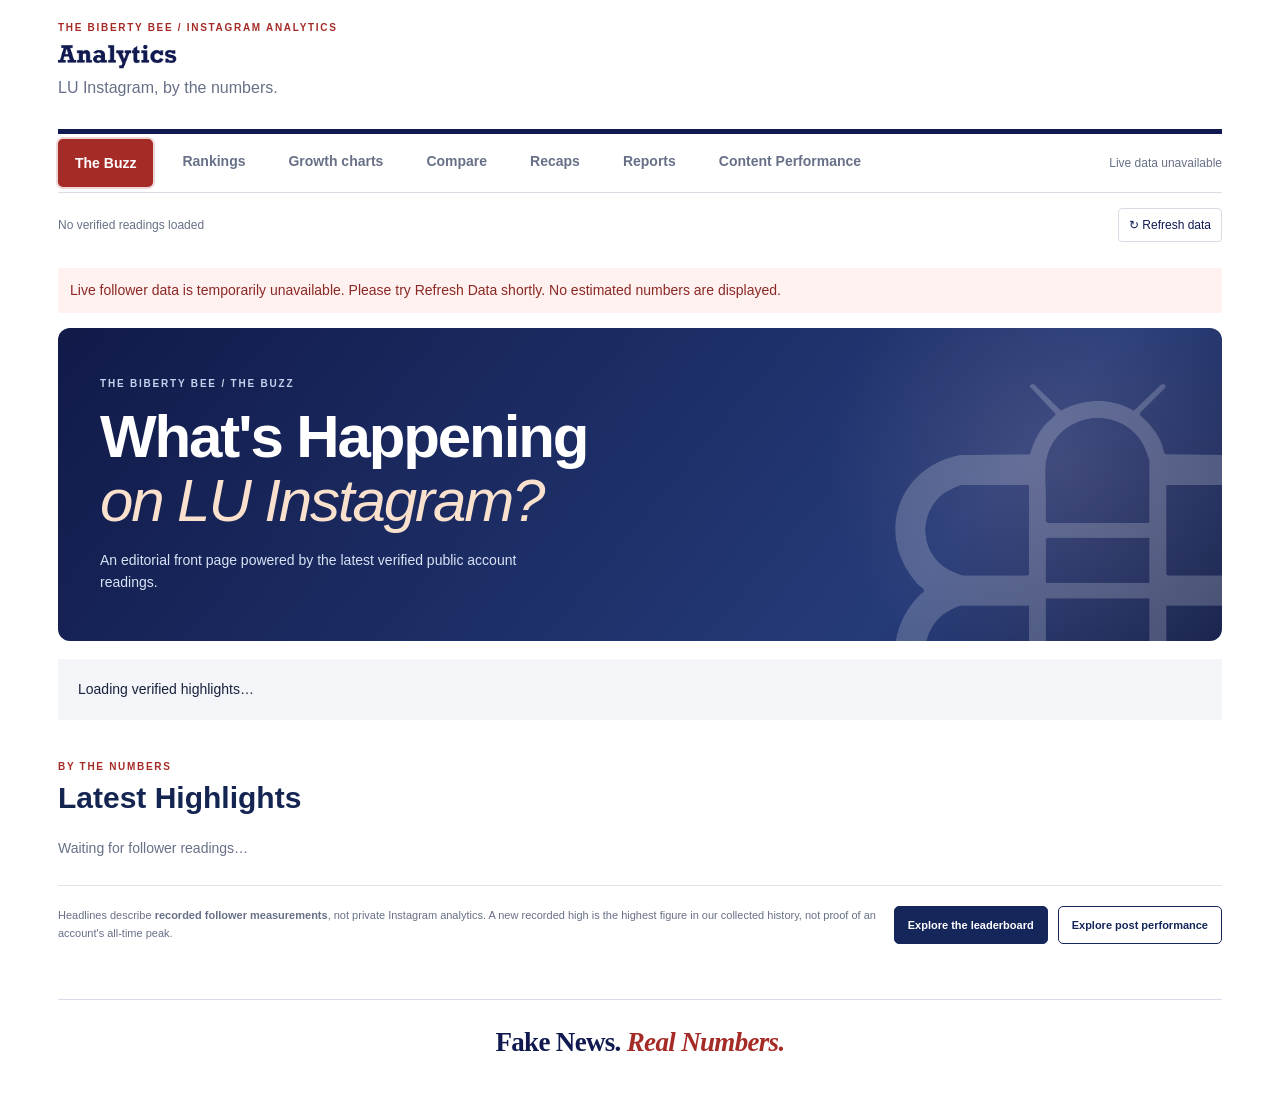
<file: biberty-dashboard/index.html>
<!doctype html><html lang="en"><head><meta charset="utf-8"><meta name="viewport" content="width=device-width,initial-scale=1"><meta name="theme-color" content="#101a50"><title>Analytics | The Biberty Bee</title><link rel="stylesheet" href="styles.css"><link rel="stylesheet" href="report-builder.css"><link rel="stylesheet" href="content-performance.css"></head><body>
<div class="wrap">
<header class="mast"><div class="mastcopy"><span class="overline">THE BIBERTY BEE / INSTAGRAM ANALYTICS</span><h1><img class="rockwell-title" src="analytics-title.png" alt="Analytics"></h1><p>LU Instagram, by the numbers.</p></div></header>
<div class="navrow"><nav aria-label="Dashboard views"><button class="tab tab-pulse active" data-view="pulse">The Buzz</button><button class="tab" data-view="rankings">Rankings</button><button class="tab" data-view="charts">Growth charts</button><button class="tab" data-view="compare">Compare</button><button class="tab" data-view="recaps">Recaps</button><button class="tab" data-view="reports">Reports</button><button class="tab" data-view="content">Content Performance</button></nav><label class="mobile-navigation" for="mobileSection">Section <select id="mobileSection" aria-label="Dashboard section"><option value="pulse">The Buzz</option><option value="rankings">Rankings</option><option value="charts">Growth Charts</option><option value="compare">Compare</option><option value="recaps">Recaps</option><option value="reports">Reports</option><option value="content">Content Performance</option></select></label><span class="connection" id="connection">Connecting…</span></div>
<div class="meta"><span id="updated">Latest reading: loading…</span><span class="meta-actions"><a id="openStandalone" class="standalone-link" href="https://thebibertybee.github.io/biberty-bee-leaderboard/biberty-dashboard/" target="_blank" rel="noopener noreferrer" hidden>Open full dashboard ↗</a><button id="refresh">↻ Refresh data</button></span></div><div id="notice" class="notice" hidden></div>
<main>
<section id="pulse" class="view"><div class="pulse-hero"><div><span class="pulse-hero-overline">THE BIBERTY BEE / THE BUZZ</span><h2>What's Happening<br><em>on LU Instagram?</em></h2><p>An editorial front page powered by the latest verified public account readings.</p></div><img class="pulse-hero-mark" src="pulse-bee-outline.png" alt="" aria-hidden="true"></div>
<div class="pulse-stats" id="pulseStats" aria-live="polite"><div class="pulse-skeleton">Loading verified highlights…</div></div>
<div class="pulse-heading"><div><span class="overline">BY THE NUMBERS</span><h3>Latest Highlights</h3></div><span class="pulse-date" id="pulseDate"></span></div>
<div class="pulse-stories" id="pulseStories"><p class="pulse-empty">Waiting for follower readings…</p></div>
<div class="pulse-footer"><p>Headlines describe <strong>recorded follower measurements</strong>, not private Instagram analytics. A new recorded high is the highest figure in our collected history, not proof of an account's all-time peak.</p><button type="button" class="pulse-btn" data-go="rankings">Explore the leaderboard</button><button type="button" class="pulse-btn pulse-btn-secondary" data-go="content">Explore post performance</button></div></section>
<section id="rankings" class="view"><div class="sectionhead"><div><span class="overline">INSTAGRAM RANKINGS</span><h2>The Biberty Leaderboard</h2><p class="tagline">Who's on top?</p></div></div>
<div class="filterpanel ranking-filters"><label class="rank-search-label" for="search">Search accounts<input id="search" type="search" aria-label="Search accounts" placeholder="Search accounts…"></label><label class="rank-sort-label" for="sort">Sort by<select id="sort" aria-label="Sort accounts"><option value="followers">Most followers</option><option value="gain24">24-hour growth</option><option value="gain7">7-day growth</option><option value="gain30">30-day growth</option><option value="name">Account name</option></select></label><button class="smallbutton" id="rankReset">Reset filters</button><details class="advanced ranking-advanced"><summary>Advanced filters</summary><div class="ranking-advanced-panel"><label class="official-toggle" for="rankIncludeOfficial"><input id="rankIncludeOfficial" type="checkbox"> <span>Include official LU accounts</span></label></div></details></div><p class="ranking-scope-note" id="rankScopeNote">Showing independent and student-run accounts, including accounts not yet classified. Official LU accounts are excluded unless selected.</p><div class="insights" id="rankInsights"></div><div class="milestone-key" id="milestoneLegend"><span>Follower milestones:</span></div><p class="table-scroll-tip">Swipe sideways to see more metrics →</p><div class="tablewrap ranking-table"><table><thead><tr><th>RANK</th><th>ACCOUNT</th><th class="right">FOLLOWERS</th><th class="right">24H</th><th class="right">7D</th><th class="right">30D</th></tr></thead><tbody id="rankingRows"><tr><td colspan="6">Loading data…</td></tr></tbody></table></div><div class="pagination"><p class="footnote" id="resultCount"></p><button id="showMore" class="smallbutton">Show 25 more</button></div></section>
<section id="charts" class="view" hidden><div class="sectionhead"><div><span class="overline">FOLLOWER HISTORY</span><h2>The Biberty Growth Chart</h2><p>Explore recorded follower history and compare growth trends.</p></div></div>
<details class="chart-account-options"><summary>Account options</summary><div class="chart-options-inner"><label for="chartIncludeOfficial"><input id="chartIncludeOfficial" type="checkbox"> Include official LU accounts in the account picker</label><p>Independent and unclassified accounts appear by default. You can also add individual official accounts below without enabling this setting.</p></div></details><div class="chartcontrols"><label>Time range <select id="range"><option value="7">7 days</option><option value="30" selected>30 days</option><option value="90">90 days</option><option value="365">1 year</option><option value="all">All time</option></select></label><label>Display <select id="chartMode"><option value="total">Total followers</option><option value="gain">Followers gained</option><option value="percent">Percentage growth</option></select></label></div>
<div class="chartlayout"><div class="chartpanel"><div id="chart" class="chart" aria-label="Follower history chart">Loading chart…</div><div id="legend" class="legend"></div><p class="footnote">Hover or tap a data point for recorded follower counts.</p><p id="chartReading" class="chart-reading" role="status" aria-live="polite">Tap or click a chart point to inspect its count.</p></div>
<aside class="selector"><h3>Accounts on chart</h3><p>Starts with the top five accounts in the default view, plus The Biberty Bee. You can add any other account.</p><input id="filterAccounts" placeholder="Find an account…" aria-label="Find chart accounts"><div class="quick"><button id="defaults">Reset</button><button id="all">Select all</button><button id="clear">Clear</button></div><div id="accountChecks" class="checks"></div><div class="extra-account"><label>Add another account</label><select id="addAccount" aria-label="Choose an account to add"><option value="">Choose account…</option></select><button id="addAccountButton" class="smallbutton">Add to chart</button></div></aside></div>
</section><section id="compare" class="view" hidden><div class="sectionhead"><div><span class="overline">HEAD TO HEAD</span><h2>The Biberty Showdown</h2><p>Two accounts, multiple performance measures. Compare audiences, growth and recorded posts.</p></div></div><div class="comparecontrols">
<div class="compare-picker" id="comparePickerA"><label for="compareSearchA">First account</label><input type="search" id="compareSearchA" autocomplete="off" placeholder="Search accounts…" aria-label="Find first account" aria-controls="compareOptionsA"><div id="compareOptionsA" class="compare-options" hidden></div><select id="compareA" aria-label="Selected first account" hidden></select></div>
<span class="versus">vs.</span>
<div class="compare-picker" id="comparePickerB"><label for="compareSearchB">Second account</label><input type="search" id="compareSearchB" autocomplete="off" placeholder="Search accounts…" aria-label="Find second account" aria-controls="compareOptionsB"><div id="compareOptionsB" class="compare-options" hidden></div><select id="compareB" aria-label="Selected second account" hidden></select></div>
</div><div id="compareResults" class="comparison"></div><div id="comparePostResults" class="compare-post-results" aria-live="polite"></div><div class="compare-chart-section"><h3>Follower history</h3><p>Side-by-side trends across the same period.</p><label>Period <select id="compareRange"><option value="7">7 days</option><option value="30" selected>30 days</option><option value="90">90 days</option><option value="all">All available</option></select></label><div id="compareChart" class="chart"></div><p id="compareReading" class="chart-reading" role="status" aria-live="polite">Tap a chart point to inspect its count.</p></div></section>
<section id="recaps" class="view" hidden>
<div class="sectionhead"><div><span class="overline">THE BIBERTY BEE / SHAREABLE ANALYTICS</span><h2>Instagram Recaps</h2><p>Create branded Instagram Story graphics for any tracked account.</p></div></div>
<div class="recap-notice"><strong>TRACKED DATA</strong> Analytics are based on available public follower snapshots. Incomplete history is marked where applicable.</div>
<div class="recap-layout">
<aside class="recap-settings">
<h3>Build a recap</h3>
<label class="recap-field">Featured account<select id="recapAccount"></select></label>
<label class="recap-field">Profile picture (optional upload)<input id="recapPhoto" type="file" accept="image/png,image/jpeg,image/webp"></label><label class="recap-field">Academic reporting period<select id="recapPeriod"></select></label><div id="recapMulti" hidden><label class="recap-field">From academic year<select id="recapFromYear"></select></label><label class="recap-field">Through academic year<select id="recapToYear"></select></label></div>
<label class="recap-field">Graphic style<select id="recapTheme"><option value="navy">Classic Biberty — Navy</option><option value="light">Newspaper — Light</option><option value="red">Bold Red</option><option value="charcoal">Charcoal — Dark Gray</option><option value="spectrum">Campus Lights — Multicolor</option></select></label>
<label class="recap-field">Story slide<select id="recapSlide"><option value="0">01 — Account spotlight</option><option value="1">02 — Follower Growth</option><option value="2">03 — Milestones Passed</option><option value="3">04 — Leaderboard Performance</option><option value="4">05 — Biggest Growth Moments</option><option value="5">06 — Milestone Timeline</option><option value="6">07 — The Competition</option><option value="7">08 — Monthly Growth</option></select></label>
<div class="recap-buttons"><button type="button" id="downloadSlide" class="recap-primary">Download this Story PNG</button><button type="button" id="downloadAll">Download all 8 Stories as ZIP</button><a id="recapStandalone" class="recap-direct" href="#recaps" target="_blank" rel="noopener noreferrer">Open the dashboard directly for downloads ↗</a></div><p id="recapDownloadStatus" role="status" aria-live="polite" class="recap-download-status"></p>
<p class="recap-help">1080 × 1920 Instagram Story graphics. Anyone visiting the site can select any account and download its recap.</p>
</aside>
<div class="recap-preview"><div class="recap-preview-head"><strong>Live Story preview</strong><span id="slideIndicator">01 / 08</span></div><canvas id="storyCanvas" width="1080" height="1920" aria-label="Instagram Story recap preview"></canvas><div class="recap-pager"><button id="previousSlide">← Previous</button><button id="nextSlide">Next →</button></div></div>
</div>
</section>
<section id="reports" class="view" hidden>
<div class="sectionhead"><div><span class="overline">THE BIBERTY BEE / ANALYTICAL REPORTS</span><h2>Reports</h2><p>Generate a detailed performance analysis or a shareable one-page summary.</p></div></div>
<div class="recap-notice"><strong>TRACKED DATA</strong> Reports use public follower-count snapshots, not private Instagram account analytics.</div>
<section class="builder-section" id="reportBuilder"><div class="builder-title"><span class="overline">THE BIBERTY BEE / ANALYTICAL REPORTS</span><h2>The Report Builder</h2><p>Generate detailed reports or shareable one-page infographics for individual accounts, comparisons, and entire categories.</p></div>
<div class="builder-grid"><div class="builder-controls">
<div class="rb-mobile-steps" role="group" aria-label="Jump to report setting"><button type="button" data-builder-step="rbStepType">1 Analysis</button><button type="button" data-builder-step="rbStepAccounts">2 Accounts</button><button type="button" data-builder-step="rbStepPeriod">3 Period</button><button type="button" data-builder-step="rbStepFormat">4 Format</button></div><div id="rbStepType" class="builder-control-title">01 <span>Choose an Analysis</span></div><div class="builder-modes" id="rbTypes"><label><input type="radio" name="rbType" value="individual" checked><span><b>Account Performance</b><small>One account, explained in depth</small></span></label><label><input type="radio" name="rbType" value="comparison"><span><b>Account Comparison</b><small>Compare 2–4 accounts</small></span></label><label><input type="radio" name="rbType" value="leaderboard"><span><b>Leaderboard Analysis</b><small>Review the leaderboard as a whole</small></span></label></div>
<div id="rbStepAccounts" class="builder-control-title">02 <span>Select Accounts</span></div><div id="rbAccountGroup"><label class="builder-label" for="rbSearch">Search Tracked Accounts</label><input id="rbSearch" class="builder-input" type="search" placeholder="Search accounts or usernames…"><div id="rbSelected" class="builder-selected"></div><div id="rbAccountList" class="builder-account-list"></div></div>
<div id="rbCategoryGroup" hidden><label class="official-toggle report-official-toggle" for="rbIncludeOfficial"><input id="rbIncludeOfficial" type="checkbox"> <span>Include official LU accounts in this leaderboard report</span></label><p class="builder-note">Defaults to independent and student-run accounts, including accounts not yet classified. The report uses all account categories.</p></div>
<div id="rbStepPeriod" class="builder-control-title">03 <span>Reporting Period</span></div><label class="builder-label" for="rbPeriod">Period</label><select id="rbPeriod" class="builder-input"></select><div id="rbAcademicCustom" class="builder-two" hidden><label>From Academic Year<select id="rbFromYear"></select></label><label>Through Academic Year<select id="rbToYear"></select></label></div><div id="rbDateCustom" class="builder-two" hidden><label>Start Date<input id="rbStart" type="date"></label><label>End Date<input id="rbEnd" type="date"></label></div>
<div id="rbStepFormat" class="builder-control-title">04 <span>Choose a Format</span></div><div class="builder-format" id="rbFormats"><label><input name="rbFormat" type="radio" value="detailed" checked><span>Detailed PDF <small>Multi-page report with charts and methodology</small></span></label><label><input name="rbFormat" type="radio" value="summary"><span>One-Page Summary <small>Branded graphic, PNG or PDF</small></span></label></div>
<label id="rbAppendixOption" class="rb-appendix-choice"><span><b>Post-by-Post Appendix</b><small>Choose a compact table, rather than long visual post-by-post charts. All report statistics always use every eligible post.</small></span><select id="rbAppendixMode"><option value="none" selected>No appendix (recommended)</option><option value="compact25">Compact · latest 25 posts per account</option><option value="compactAll">Compact · all recorded posts</option></select></label>
<div id="rbChartGroup" class="rb-chart-picker" hidden><div class="builder-control-title">05 <span>Choose Accounts for Charts</span></div><p class="builder-note">Optional. Change which accounts appear in report charts without removing anyone from the analysis or tables. Choose up to six.</p><label class="builder-label" for="rbChartSearch">Find a Chart Account</label><input class="builder-input" id="rbChartSearch" type="search" placeholder="Filter chart accounts…"><div class="rb-chart-picker-head"><span id="rbChartCounter">Automatic selection</span><button type="button" id="rbChartReset">Restore Automatic</button></div><div id="rbChartList" class="rb-chart-picker-list"></div></div><button id="rbGenerate" class="builder-generate">Generate Report Preview <span>↗</span></button><p id="rbStatus" class="builder-status" role="status" aria-live="polite">Choose your options to get started.</p>
</div><div class="builder-output"><div class="builder-output-head"><div><b>Report Preview</b><small id="rbPreviewType">Account Performance · Detailed PDF</small></div><span class="builder-sample">TRACKED DATA</span></div><div class="builder-preview-wrap"><div id="rbPlaceholder" class="builder-placeholder"><div class="builder-placeholder-icon">▤</div><h3>Your report starts here</h3><p>Choose an account, period, and format. The preview will appear here.</p></div><div id="rbDetailed" hidden></div><div id="rbInfographic" hidden><canvas id="rbCanvas" width="1200" height="1550" aria-label="Report infographic preview"></canvas></div></div><div class="builder-downloads"><button id="rbPrint" disabled>Print / Save as PDF</button><button id="rbPNG" disabled>Download PNG</button></div><p class="builder-method">Follower metrics are based on recorded snapshots, not private Instagram analytics. Periods with insufficient data are labeled—not estimated.</p></div></div>
</section>
</section>
<section id="content" class="view" hidden>
 <div class="sectionhead"><div><span class="overline">PUBLIC POST PERFORMANCE</span><h2>Content Performance</h2><p>Explore recorded public posts, typical likes, comments and audience-adjusted interaction rates.</p></div></div>
 <div class="cp-page-tabs" role="tablist" aria-label="Content Performance sections"><button id="cpTabOverview" type="button" role="tab" aria-selected="true" aria-controls="cpPanelOverview" class="cp-page-tab cp-page-active" data-cp-page="overview">Account Overview</button><button id="cpTabPosts" type="button" role="tab" aria-selected="false" aria-controls="cpPanelPosts" class="cp-page-tab" data-cp-page="posts" tabindex="-1">Hot Posts</button><button id="cpTabActivity" type="button" role="tab" aria-selected="false" aria-controls="cpPanelActivity" class="cp-page-tab" data-cp-page="activity" tabindex="-1">Posting Activity</button></div>
 <div id="cpPanelOverview" role="tabpanel" aria-labelledby="cpTabOverview"><div class="cp-intro"><span class="cp-dot"></span><strong>Last 30 Days</strong><span id="cpUpdated">Loading post analytics…</span></div>
 <div class="cp-metrics" id="cpHighlights"></div>
 <div class="cp-controls"><label>Explore by <select id="cpSort"><option value="engagement">Observed Interaction Rate (Paired)</option><option value="likeRate">Like Rate — Avg. Likes ÷ Followers</option><option value="likes">Average Likes</option><option value="comments">Average Comments</option><option value="activity">Posts Published</option><option value="followers">Followers</option></select></label><label>Category <select id="cpCategory"><option value="all">All Categories</option></select></label><label>Search <input id="cpSearch" type="search" placeholder="Find an account…"></label><label class="cp-show"><input id="cpPartial" type="checkbox" checked> Include Partial Coverage</label></div>
 <div id="cpStatus" class="cp-status" role="status" aria-live="polite">Loading recorded post metrics…</div><div id="cpAudit" class="cp-audit" aria-live="polite"></div>
 <p class="table-scroll-tip">Swipe sideways to view all performance metrics →</p><div class="tablewrap"><table class="cp-table"><thead><tr><th>ACCOUNT</th><th>POSTS (30D)</th><th>AVG. LIKES</th><th>AVG. COMMENTS</th><th>LIKE RATE</th><th>OBSERVED INTERACTION RATE</th><th>DATA COVERAGE</th></tr></thead><tbody id="cpRows"><tr><td colspan="7">Loading…</td></tr></tbody></table></div>
 <p class="footnote">When detailed snapshots are available, displayed 30-day account figures are calculated from unique posts in the same publication window for every account; otherwise, the website labels its weekly-summary fallback. Like Rate = average likes per post ÷ current followers × 100. Observed Interaction Rate = average (likes + comments) on the same eligible posts ÷ current followers × 100. Averages exclude unavailable values, rather than treating them as zero. Accounts with fewer than five eligible posts are flagged as small samples. Historical posts use their latest available like counts, not likes at publication. Compare sample sizes and coverage before drawing conclusions. Paired interaction samples can be smaller than likes-only samples. These are public counters, not Instagram Insights or views.</p>
 </div><div class="cp-subpanels"><section class="cp-panel" id="cpPanelPosts" role="tabpanel" aria-labelledby="cpTabPosts" hidden><div class="cp-panel-heading"><span class="overline">POST LEADERBOARDS</span><h3>Hot Posts Leaderboard</h3></div><div class="cp-switch" role="group" aria-label="Choose post ranking"><button class="cp-active" data-post-list="likes">Most Liked</button><button data-post-list="comments">Most Commented</button></div>
<div class="cp-post-filters"><label>Reporting period<select id="cpPostPeriod"><option value="14">Last 14 Days</option><option value="7">Last 7 Days</option><option value="30">Last 30 Days</option><option value="previous">Previous Calendar Month</option><option value="90">Last 90 Days</option><option value="2026">2026–27 Academic Year</option><option value="2025">2025–26 Academic Year</option><option value="2024">2024–25 Academic Year</option><option value="all">All Recorded Posts</option></select></label><label>Ranking mode<select id="cpPostMode"><option value="overall">Overall Top Posts</option><option value="unique">One Top Post Per Account</option></select></label></div>
<p class="cp-top-note" id="cpTopNote">Posts are selected by publication date; rankings use latest recorded counts, not likes received during the selected period.</p><div id="cpTopPosts"></div></section><section class="cp-panel" id="cpPanelActivity" role="tabpanel" aria-labelledby="cpTabActivity" hidden><span class="overline">ACCOUNT ACTIVITY</span><h3>Posting Frequency</h3><p>Posts published during the last 30 days.</p><div id="cpActivity"></div></section></div>
 <section class="cp-panel cp-method"><h3>How the Numbers Work</h3><p>Post snapshots are gathered independently of follower readings. Current likes on older posts are not likes they received during the academic year. Like Rate uses average visible likes divided by current followers, not viewers. Observed Interaction Rate uses only posts with both likes and comments available, divided by current followers; the paired sample size is shown. Rates are comparisons against the current audience, not reach or Instagram Insights. Coverage may be Partial or Unknown during historical backfill, so rankings include only collected posts. Missing and hidden counts are never treated as zero.</p></section>
</section>
</main><footer class="biberty-footer"><div class="footer-tagline">Fake News. <em>Real Numbers.</em></div></footer></div><script src="analytics-quality.js"></script><script src="content-performance.js"></script><script src="report-builder.js"></script><script src="app.js"></script><script src="embed-height.js"></script></body></html>
</file>
<file: biberty-dashboard/styles.css>
@import url('https://fonts.googleapis.com/css2?family=Libre+Baskerville:wght@400;700&family=Inter:wght@400;500;600;700;800&display=swap');
:root{--navy:#101a50;--red:#a52b27;--line:#d8dce5;--muted:#677087;--paper:#fff;--soft:#f5f6f9}*{box-sizing:border-box}body{margin:0;background:var(--paper);color:#19213b;font:14px/1.5 Inter,Arial,sans-serif}.wrap{max-width:1220px;margin:auto;padding:24px 28px}button,input,select{font:inherit}button{cursor:pointer}h1,h2,h3{font-family:'Libre Baskerville',Georgia,serif;color:var(--navy)}h1{font-size:clamp(27px,3vw,44px);margin:3px 0 5px}h2{font-size:clamp(22px,2.4vw,32px);margin:4px 0}h3{font-size:16px}p{margin:4px 0;color:var(--muted)}.overline{color:var(--red);font-size:10px;letter-spacing:.17em;font-weight:800}.mast{display:flex;gap:24px;align-items:center;border-bottom:5px solid var(--navy);padding:4px 0 22px}.mast img{width:155px;max-height:112px;object-fit:contain}.mastcopy p{font-size:15px}.navrow{display:flex;align-items:center;justify-content:space-between;border-bottom:1px solid var(--line)}nav{display:flex;gap:10px}.tab{background:none;border:0;border-bottom:3px solid transparent;padding:17px 19px;color:var(--muted);font-weight:700}.tab.active{color:var(--navy);border-color:var(--red)}.connection{font-size:12px;color:var(--muted)}.connection.good{color:#18774d}.connection.bad{color:var(--red)}.meta{display:flex;justify-content:space-between;align-items:center;padding:15px 0 26px;font-size:12px;color:var(--muted)}.meta button,.quick button{background:#fff;border:1px solid var(--line);border-radius:4px;padding:7px 10px;color:var(--navy)}.notice{padding:12px;background:#fff1ef;color:#8c2925;margin-bottom:15px}.sectionhead{display:flex;justify-content:space-between;align-items:end;gap:18px;margin:0 0 20px}.filters{display:flex;gap:8px}input,select{background:#fff;color:var(--navy);border:1px solid #cdd3df;border-radius:4px;padding:10px;max-width:100%}.tablewrap{overflow-x:auto;border-top:2px solid var(--navy)}table{border-collapse:collapse;width:100%;min-width:600px}th{text-align:left;color:var(--muted);font-size:10px;letter-spacing:.1em;padding:14px 10px;background:var(--soft)}td{border-top:1px solid var(--line);padding:12px 10px}td.right,th.right{text-align:right;white-space:nowrap}.rank{font-family:Georgia,serif;color:var(--red);font-size:19px;font-weight:bold}.accountcell{display:flex;align-items:center;gap:11px}.accountcell b{display:block}.accountcell a{display:block;color:var(--muted);text-decoration:none;font-size:12px}.accountcell a:hover{text-decoration:underline}.avatar{flex:none;display:inline-flex;align-items:center;justify-content:center;width:38px;height:38px;border-radius:50%;color:#fff;font-size:11px;font-weight:800;letter-spacing:-.02em;border:2px solid white;box-shadow:0 0 0 1px #e3e6ed}.avatar img{width:100%;height:100%;border-radius:50%;object-fit:cover}.gain{color:#137a4e}.loss{color:#b3342c}.footnote{font-size:12px;margin-top:12px}.chartcontrols{display:flex;gap:12px;margin-bottom:16px}.chartcontrols label{font-size:12px;font-weight:700;color:var(--muted);display:flex;gap:8px;align-items:center}.chartlayout{display:grid;grid-template-columns:minmax(0,1fr) 255px;gap:18px}.chartpanel{border:1px solid var(--line);padding:15px;min-width:0}.chart{min-height:360px}.chart svg{display:block;width:100%;height:auto}.gridline{stroke:#e8ebf0}.axis{fill:#6c7586;font:12px Inter,Arial}.legend{display:flex;flex-wrap:wrap;gap:12px}.legend span{font-size:11px;display:flex;align-items:center;gap:5px}.legend i{width:9px;height:9px;border-radius:50%;display:inline-block}.selector{border:1px solid var(--line);padding:15px}.selector h3{margin:0 0 8px}.selector p{font-size:12px}.selector input{width:100%;margin:12px 0}.quick{display:flex;flex-wrap:wrap;gap:5px;margin-bottom:12px}.quick button{font-size:11px;padding:5px 7px}.checks{max-height:310px;overflow:auto}.checks label{display:flex;align-items:center;gap:8px;padding:7px 0;border-top:1px solid #edf0f4;font-size:12px;cursor:pointer}.checks input{margin:0;accent-color:var(--navy)}.checks .avatar{width:26px;height:26px;font-size:9px}.compare{margin-top:30px;border-top:2px solid var(--navy);padding-top:22px}.comparecontrols{display:flex;align-items:center;gap:10px;margin:14px 0}.comparison{display:grid;grid-template-columns:1fr 1fr;gap:12px}.compbox{background:var(--soft);padding:18px}.compbox strong{font-size:25px;color:var(--navy)}.compbox small{display:block;color:var(--muted)}.compnote{grid-column:1/-1;color:var(--muted)}footer{margin-top:38px;background:var(--navy);color:white;padding:20px;display:flex;flex-wrap:wrap;align-items:center;gap:15px}footer strong{font-family:Georgia,serif}footer span{font-family:Georgia,serif;font-style:italic}footer small{margin-left:auto;color:#cbd2e8}.empty{padding:40px 12px;text-align:center;color:var(--muted)}[hidden]{display:none!important}@media(max-width:760px){.wrap{padding:14px}.mast{gap:12px}.mast img{width:95px}.mastcopy p{font-size:12px}.sectionhead{display:block}.filters{margin-top:14px;flex-wrap:wrap}.chartlayout{grid-template-columns:1fr}.chart{min-height:220px}.navrow{gap:8px}.tab{padding:12px 10px}.connection{font-size:10px}.comparison{grid-template-columns:1fr}.compnote{grid-column:auto}.chartcontrols{flex-wrap:wrap}footer small{margin-left:0}}
.demo-banner{background:#fff1e9;border:1px solid #dfb8a5;color:#812f24;padding:10px 14px;margin:0 0 18px;font-weight:700;font-size:12px;text-align:center}

/* Website context: approximates the header from the supplied Wix screenshot. */
.wixbar{height:44px;background:#fff;display:flex;align-items:center;justify-content:center;gap:12px;border-bottom:1px solid #9db9f7;font:13px Arial,sans-serif;color:#3b4557}.wixbar b{font-size:24px;color:#111;border-right:1px solid #777;padding-right:10px;letter-spacing:-2px}.wixcta{border:1px solid #347bf2;color:#347bf2;border-radius:22px;padding:4px 18px}.siteheader{background:#fff;border-bottom:1px solid #101a50}.sitehead-inner{max-width:1180px;margin:auto;height:115px;display:grid;grid-template-columns:1fr 260px 1fr;align-items:center;gap:20px;padding:0 28px}.sitelinks{display:flex;gap:28px;white-space:nowrap}.sitelinks a{font-size:14px;text-decoration:underline;color:#101a50}.sitewordmark{width:255px;max-height:91px;object-fit:contain}.siteactions{display:flex;align-items:center;justify-content:flex-end;gap:22px}.searchicon{font-size:29px;color:#101a50;line-height:1}.subscribe{background:#a62019;color:white;padding:10px 26px;letter-spacing:2px;font-size:13px}.siteaccent{height:43px;position:relative;overflow:hidden}.siteaccent:before{content:"";position:absolute;left:0;top:0;width:40%;height:42px;background:#101a50;border-radius:0 0 60px 0}.siteaccent:after{content:"";position:absolute;left:0;top:0;width:38%;height:30px;background:#a62019;border-radius:0 0 55px 0}.siteaccent span{position:relative;z-index:1;color:white;font:bold italic 18px Georgia,serif;left:8%;top:7px}.mast{padding-top:4px}.mastcopy h1{font-family:Georgia,serif;font-weight:900}.demo-banner{font-size:11px}.wrap{padding-top:12px}@media(max-width:760px){.wixbar{font-size:10px;gap:6px}.wixbar b{font-size:18px}.wixcta{padding:3px 7px}.sitehead-inner{height:auto;min-height:85px;grid-template-columns:1fr 1fr;padding:10px 15px}.sitewordmark{grid-column:1/-1;grid-row:1;width:180px;justify-self:center}.sitelinks{grid-column:1;grid-row:2;gap:12px;flex-wrap:wrap}.sitelinks a{font-size:11px}.siteactions{grid-column:2;grid-row:2;gap:10px}.subscribe{padding:7px 10px;font-size:10px}.siteaccent span{left:12px;font-size:14px}.siteaccent:before{width:75%}.siteaccent:after{width:70%}}

/* Typography: use the user's locally installed fonts; no font files are distributed. */
body,button,input,select,table,.axis{font-family:'Google Sans','Arial',sans-serif!important}
h1{font-family:'Rockwell','Rockwell Bold',Georgia,serif!important;font-weight:900!important}
h2,h3{font-family:'Google Sans',Arial,sans-serif!important;font-weight:700!important}
.filterpanel{display:flex;align-items:end;flex-wrap:wrap;gap:12px;background:#f6f7fa;border:1px solid #e1e4eb;padding:12px;margin-bottom:14px}.filterpanel label{display:flex;flex-direction:column;gap:4px;font-size:11px;font-weight:700;color:#616b80}.filterpanel select{min-width:180px}.smallbutton{border:1px solid #c8ced9;background:white;color:#101a50;border-radius:4px;padding:10px 12px}.insights{display:flex;gap:10px;margin:12px 0 16px;flex-wrap:wrap}.insight{border-left:3px solid #a52b27;background:#f8f9fb;padding:9px 14px;flex:1;min-width:170px}.insight strong{display:block;font-size:17px;color:#101a50}.insight span{font-size:11px;color:#677087}.pagination{display:flex;justify-content:space-between;align-items:center;margin-top:10px}.filterhint{font-size:12px;margin:-4px 0 18px}.extra-account{border-top:1px solid #d8dce5;margin-top:14px;padding-top:12px;display:grid;gap:7px}.extra-account label{font-size:12px;font-weight:700}.compare-chart-section{border:1px solid #d8dce5;margin-top:20px;padding:20px}.compare-chart-section h3{margin-top:0}.compare-chart-section label{display:flex;align-items:center;gap:8px;margin-top:12px;font-size:12px}.compare-notes{padding:18px 0;border-bottom:1px solid #d8dce5}.demo-banner{background:#fff4dc;color:#7a4e11;padding:8px 10px;border:1px solid #ecd7a7;font-weight:700;font-size:11px}.sitewordmark{object-fit:contain}@media(max-width:760px){.filterpanel label{flex:1;min-width:140px}.filterpanel select{min-width:0;width:100%}.insight{min-width:130px}.pagination{gap:10px}}

.rockwell-title{display:block;width:min(100%,510px);height:auto;margin:3px 0 6px}

.rockwell-title{width:min(100%,640px);max-height:155px;object-fit:contain;object-position:left}.mast{padding-bottom:25px}.mastcopy p{font-size:16px}.sectionhead h2{font-size:clamp(26px,3vw,38px);letter-spacing:-.035em}.tagline{font-size:18px;font-style:italic;color:var(--red);font-weight:600}.advanced{position:relative;align-self:center;margin-left:auto;font-size:12px;color:var(--muted)}.advanced summary{cursor:pointer;list-style:none;padding:9px 12px;border:1px solid #d8dce5;background:white;border-radius:5px}.advanced summary:before{content:'⚙ ';font-size:14px}.advanced[open] label{position:absolute;z-index:5;top:38px;right:0;background:white;border:1px solid #d8dce5;padding:15px;box-shadow:0 8px 22px #1a245022;min-width:220px}.milestone-key{display:flex;flex-wrap:wrap;align-items:center;gap:9px;margin:12px 0;font-size:11px;color:var(--muted)}.tier{display:inline-block;font-size:10px;white-space:nowrap;border-radius:12px;padding:3px 8px;font-weight:700;vertical-align:middle}.bronze{background:#f4e6d8;color:#89542d}.silver{background:#e8edf2;color:#556578}.gold{background:#ffe7a3;color:#9a6700}.platinum{background:#d2ebff;color:#1f6f97}.double{background:#d8cbff;color:#5b3ec2}.medal{margin-left:5px;font-size:9px}.accountcell b{line-height:1.8}@media(max-width:760px){.advanced{margin-left:0}.milestone-key{gap:5px}.tier{font-size:9px}}
.recap-notice{background:#fff2e8;border-left:4px solid #a52b27;padding:12px 15px;margin:10px 0 24px;font-size:12px;color:#7e3024}.recap-layout{display:grid;grid-template-columns:minmax(240px,1fr) minmax(260px,1.25fr);gap:24px;align-items:start}.recap-settings,.recap-preview{border:1px solid var(--line);padding:20px}.recap-settings h3{margin-top:0}.recap-field{display:flex;flex-direction:column;gap:6px;font-weight:700;font-size:12px;color:var(--navy);margin:16px 0}.recap-field select{width:100%}.recap-buttons{display:grid;gap:8px;margin-top:20px}.recap-buttons button,.recap-primary{background:#fff;border:1px solid var(--navy);padding:11px;color:var(--navy);font-weight:700;border-radius:4px}.recap-buttons .recap-primary,.recap-primary{background:var(--navy);color:white}.recap-help{font-size:12px;margin-top:14px}.recap-preview{background:#f6f7fa;text-align:center}.recap-preview-head{display:flex;justify-content:space-between;align-items:center;font-size:12px;margin-bottom:12px}.recap-preview canvas{width:min(100%,320px);height:auto;display:block;margin:0 auto;box-shadow:0 10px 35px #17234d35}.recap-pager{display:flex;justify-content:center;gap:10px;margin-top:15px}.recap-pager button{border:1px solid var(--line);background:white;padding:8px 12px;border-radius:4px}.report-area{border-top:3px solid var(--navy);margin-top:34px;padding-top:25px}.report-selector{display:flex;align-items:end;gap:20px;margin:18px 0}.report-selector label{display:flex;flex-direction:column;gap:7px;font-size:12px;font-weight:700}.report-selector select{min-width:240px}.report-selector p{font-size:12px;margin-bottom:12px}.printable-report{display:none}@media(max-width:720px){.recap-layout{grid-template-columns:1fr}.report-selector{display:block}.report-selector select{width:100%}}@media print{body>*{display:none!important}body:has(.printable-report.print-ready) .wrap{display:block!important;padding:0;max-width:none}body:has(.printable-report.print-ready) .wrap>*:not(main){display:none!important}body:has(.printable-report.print-ready) main{display:block!important}body:has(.printable-report.print-ready) main>*:not(#reports){display:none!important}body:has(.printable-report.print-ready) #reports{display:block!important}body:has(.printable-report.print-ready) #reports>*:not(.printable-report){display:none!important}body:has(.printable-report.print-ready) .printable-report{display:block!important;color:#101a50;font:14px Arial,sans-serif} .printable-report .report-card{break-inside:avoid;border-bottom:1px solid #aaa;padding:20px 0}.printable-report h1,.printable-report h2{color:#101a50}}

.recap-preview canvas{border-radius:10px;box-shadow:0 18px 45px #0c18473d}.recap-settings,.recap-preview{border-radius:10px}.recap-primary{border-radius:6px}

.milestone-icon{vertical-align:middle;display:inline-block;flex-shrink:0}.milestone-icon.bronze{color:#aa724a}.milestone-icon.silver{color:#a0aaba}.milestone-icon.gold{color:#e0a400}.milestone-icon.platinum{color:#4d98c9}.milestone-icon.double{color:#7a5cff}.tier.medal{display:inline-flex;align-items:center;justify-content:center;padding:0;background:transparent;border:0;font-size:0}.recap-field input[type=file]{max-width:100%;font-size:12px}

/* Report preview and reliable browser printing */
.printable-report:not([hidden]){display:block;margin-top:24px;background:#fff;border:1px solid #d6dbe5;padding:30px;color:#152451;max-width:100%;overflow:auto}.report-head{border-bottom:3px solid #a52b27;padding-bottom:20px;margin-bottom:25px}.report-eyebrow{font-size:11px;letter-spacing:2px;font-weight:800}.report-head h1{font-family:Georgia,serif;font-size:29px;margin:10px 0}.report-head small{color:#a52b27;font-weight:700}.report-section-title{font-size:19px}.report-table{width:100%;border-collapse:collapse;margin:18px 0 26px;font-size:13px}.report-table th{background:#142353;color:white;text-align:left;padding:12px}.report-table td{border-bottom:1px solid #e3e6ed;padding:12px}.report-table td small{display:block;color:#6a7388}.report-card{padding:18px 0;border-top:1px solid #dfe3ec;break-inside:avoid}.report-card-head{display:flex;align-items:baseline;gap:12px}.report-card-head h2{margin:0;font-size:18px}.report-card-head span{font-size:12px;color:#69758c}.report-kpis{display:grid;grid-template-columns:repeat(3,1fr);gap:10px;margin:15px 0}.report-kpis>div{background:#f2f4f8;padding:12px}.report-kpis small{display:block;font-size:11px;color:#68738c}.report-kpis strong{font-size:22px}.report-card p,.report-foot{font-size:12px;color:#657086}.report-message{color:#a52b27}.report-selector button{margin:4px 5px 4px 0}
@media print{
 @page{size:A4;margin:15mm}
 body{background:white!important;color:#152451!important}
 .wrap,.wrap main,#reports{display:block!important;max-width:none!important;width:auto!important;padding:0!important;margin:0!important;background:white!important}
 .wrap>header,.wrap>footer,main>.view:not(#reports),#reports>*:not(#printableReport){display:none!important}
 #printableReport:not([hidden]){display:block!important;border:0!important;padding:0!important;margin:0!important;overflow:visible!important}
 .report-table th{-webkit-print-color-adjust:exact;print-color-adjust:exact}
 .report-kpis>div{-webkit-print-color-adjust:exact;print-color-adjust:exact}
}

/* V25: medal icons should not inherit the old rectangular tier pill styling. */
.milestone-key{align-items:center;column-gap:15px;row-gap:9px;margin:18px 0}
.milestone-entry{display:inline-flex;align-items:center;gap:5px;font-size:11px;color:#33415f;white-space:nowrap;font-weight:600}
.milestone-entry .milestone-icon{display:block;flex:none;width:22px;height:22px}
.accountcell>b,.accountcell b{min-width:0}
.accountcell .tier.medal{margin-left:4px;background:none!important;box-shadow:none!important;vertical-align:-5px;border-radius:0}
.accountcell .tier.medal .milestone-icon{width:22px;height:22px}
/* V25: responsive growth chart + picker; never allow account-picker controls to overflow. */
.chartlayout{grid-template-columns:minmax(0,1fr) minmax(278px,300px);align-items:start;gap:16px}
.chartpanel,.selector{min-width:0;width:100%;max-width:100%}
.selector{overflow:hidden;padding:18px}
.selector h3{margin:0 0 8px;font-size:16px}
.selector>p{line-height:1.5;margin:0 0 14px}
.selector #filterAccounts{display:block;width:100%;min-width:0;margin:0 0 12px}
.selector .checks{width:100%;min-width:0;max-height:310px;overflow-y:auto;overflow-x:hidden}
.selector .checks label{display:grid;grid-template-columns:18px 28px minmax(0,1fr);gap:8px;align-items:center;width:100%;min-width:0;padding:8px 2px;margin:0}
.selector .checks label>span:last-child{min-width:0;overflow-wrap:anywhere;line-height:1.3}
.selector .checks input[type=checkbox]{width:16px!important;height:16px!important;min-width:16px;max-width:16px;margin:0!important;padding:0!important;justify-self:start;accent-color:var(--navy)}
.selector .checks .avatar{width:26px;height:26px;min-width:26px;justify-self:center}
.selector .quick{display:grid;grid-template-columns:repeat(3,minmax(0,1fr));gap:6px;margin:0 0 12px}
.selector .quick button{min-width:0;width:100%;padding:8px 3px;line-height:1.3;white-space:normal}
.selector .extra-account{display:grid;grid-template-columns:minmax(0,1fr);width:100%;min-width:0;max-width:100%;gap:8px;margin-top:15px}
.selector .extra-account select,.selector .extra-account button{display:block;box-sizing:border-box;min-width:0;max-width:100%;width:100%;margin:0}
.selector .extra-account select{overflow:hidden;text-overflow:ellipsis}
.selector .extra-account button{white-space:normal;line-height:1.35}
@media(max-width:900px){.chartlayout{grid-template-columns:1fr}.selector{max-width:100%}.selector .checks{max-height:260px}.selector .quick{max-width:420px}}
@media(max-width:420px){.selector{padding:12px}.chartpanel{padding:9px}.milestone-key{gap:8px}.milestone-entry{font-size:10px}}

/* V26: the tier color classes are reused by the SVG itself.
   Reset their rectangular fills on the SVG, not just on the wrapper. */
svg.milestone-icon,svg.milestone-icon.bronze,svg.milestone-icon.silver,svg.milestone-icon.gold,svg.milestone-icon.platinum,svg.milestone-icon.double {
  background:transparent!important; background-color:transparent!important;
  background-image:none!important; padding:0!important; border:0!important;
  border-radius:0!important; box-shadow:none!important; outline:none!important;
}

/* V30 - quiet editorial footer in lieu of a heavy navy banner */
.biberty-footer{background:transparent!important;color:var(--navy)!important;border:0!important;border-top:1px solid #d7dce6!important;box-shadow:none!important;text-align:center!important;margin:36px 0 0!important;padding:23px 10px 20px!important;display:flex!important;flex-direction:column!important;align-items:center!important;gap:7px!important;min-height:0!important}
.biberty-footer .footer-tagline{color:var(--navy)!important;font:700 clamp(17px,2vw,23px)/1.25 Georgia,serif;letter-spacing:-.015em}
.biberty-footer .footer-tagline em{color:var(--red);font-weight:700}
.biberty-footer small{color:#6b7488!important;font:11px/1.55 Arial,sans-serif!important;max-width:650px}
/* Searchable compare pickers */
.comparecontrols{display:grid!important;grid-template-columns:minmax(0,1fr) auto minmax(0,1fr)!important;gap:18px!important;align-items:end!important}
.compare-picker{position:relative;min-width:0;width:100%}
.compare-picker>label{display:block;font-size:11px;color:#657088;font-weight:700;margin-bottom:7px;letter-spacing:.02em}
.compare-picker>input{display:block;min-width:0;width:100%;height:46px;border:1px solid #cbd2e0;border-radius:7px;background:#fff;color:var(--navy);padding:10px 13px;outline-offset:2px}
.compare-picker>input:focus{border-color:#596a9c;box-shadow:0 0 0 3px #dfe6f6}
.compare-options{position:absolute;top:100%;left:0;right:0;z-index:30;background:white;border:1px solid #cbd2e0;border-radius:7px;margin-top:4px;box-shadow:0 12px 30px #18214b26;max-height:260px;overflow-y:auto}
.compare-options[hidden]{display:none!important}
.compare-option{display:flex;align-items:center;justify-content:space-between;gap:10px;width:100%;border:0;border-bottom:1px solid #e7eaf1;background:white;color:var(--navy);text-align:left;padding:12px;font-size:13px}
.compare-option:hover,.compare-option:focus{background:#f1f4fa}
.compare-option small{font-size:11px;color:#6b7488;overflow:hidden;text-overflow:ellipsis}
.compare-empty{display:block;padding:13px;color:#6b7488}
.comparecontrols .versus{align-self:center;margin-top:19px;font-weight:800;color:var(--red)}
@media(max-width:620px){.comparecontrols{grid-template-columns:1fr!important}.comparecontrols .versus{margin:0!important;text-align:center}}

/* V32 — Rockwell editorial footer and reliable centered alignment in embeds */
.biberty-footer {
  width:100%!important;
  max-width:none!important;
  box-sizing:border-box!important;
  margin:36px auto 0!important;
  padding:24px 12px 22px!important;
  display:flex!important;
  flex-direction:column!important;
  justify-content:center!important;
  align-items:center!important;
  text-align:center!important;
}
.biberty-footer .footer-tagline {
  display:block!important;
  width:100%!important;
  max-width:100%!important;
  margin:0 auto!important;
  text-align:center!important;
  font-family:Rockwell, 'Rockwell Nova', 'Roboto Slab', Georgia, serif!important;
  font-size:clamp(19px,2.4vw,27px)!important;
  font-weight:700!important;
  font-style:normal!important;
  line-height:1.35!important;
  letter-spacing:-.025em!important;
}
.biberty-footer .footer-tagline em {
  font:inherit!important;
  color:var(--red)!important;
  font-style:italic!important;
}
.biberty-footer small {
  display:block!important;
  width:100%!important;
  max-width:720px!important;
  margin:0 auto!important;
  text-align:center!important;
}

/* V33: minimal editorial footer */
.biberty-footer{padding:24px 10px 28px!important;gap:0!important}

/* V34 — Keep leaderboard search and sorting on the same toolbar as category. */
.ranking-filters{display:flex;flex-wrap:wrap;align-items:flex-end;gap:12px;width:100%;}
.ranking-filters>label{min-width:0;flex:0 1 205px;}
.ranking-filters>label.rank-search-label{flex:1 1 230px;}
.ranking-filters>label.rank-sort-label{flex:0 1 190px;}
.ranking-filters input,.ranking-filters select{width:100%;min-width:0;max-width:100%;height:42px;}
.ranking-filters #rankReset{min-height:42px;white-space:nowrap;}
.ranking-filters .advanced{margin-left:auto;align-self:flex-end;}
.ranking-filters .advanced summary{min-height:42px;display:flex;align-items:center;white-space:nowrap;}
@media(max-width:850px){.ranking-filters>label{flex:1 1 190px;}.ranking-filters>label.rank-search-label{flex:2 1 230px;}.ranking-filters>label.rank-sort-label{flex:1 1 190px;}.ranking-filters .advanced{margin-left:0}}
@media(max-width:520px){.ranking-filters>label,.ranking-filters>label.rank-search-label,.ranking-filters>label.rank-sort-label{flex:1 1 100%;}.ranking-filters #rankReset{flex:1 1 auto}.ranking-filters .advanced{flex:1 1 auto}.ranking-filters .advanced summary{justify-content:center}}
/* V43 responsive safeguard: navigation wraps inside the viewport. */
.navrow{min-width:0;max-width:100%;flex-wrap:wrap;gap:9px}
.navrow nav{min-width:0;max-width:100%;display:flex;flex-wrap:wrap;gap:5px}
.navrow .connection{max-width:100%;white-space:normal}
.wrap,.view,.tablewrap{min-width:0}
.tablewrap{width:100%;max-width:100%;overflow-x:auto;-webkit-overflow-scrolling:touch}
@media(max-width:580px){.wrap{padding-left:14px;padding-right:14px}.navrow nav .tab{padding:8px 10px}.cp-table{width:max-content;min-width:680px}.cp-twocol,.cp-panel,.cp-post{min-width:0}}

.compare-post-results{margin:22px 0 28px;border:1px solid #dfe4ed;border-radius:6px;padding:18px 20px;min-width:0}
.compare-post-results h3{font-family:Georgia,serif;color:#152355;margin:0 0 7px}
.compare-post-hint,.compare-post-note{font-size:12px;line-height:1.6;color:#606e88;margin:7px 0 14px}
.compare-post-table{border-collapse:collapse;min-width:680px;width:100%;font-size:11px}
.compare-post-table th{text-align:left;background:#172452;color:#fff;padding:9px;white-space:normal}
.compare-post-table td{padding:10px 9px;border-bottom:1px solid #e3e7f0;vertical-align:top}
.compare-post-note{background:#f1f4f9;padding:12px;border-left:3px solid #a52b27}

/* Version 47: transparent freshness warnings and accessible focus */
.connection.stale{border:1px solid #e6bc7c;background:#fff4e2;color:#805114}
#cpUpdated[data-freshness=stale]{color:#8e520d;font-weight:700}
:where(button,a,input,select):focus-visible{outline:3px solid #ab3d37;outline-offset:2px}
@media(max-width:650px){.navrow{flex-wrap:wrap}.cp-controls label{flex-basis:100%}.cp-table td{min-width:92px}.tablewrap{overflow-x:auto}}

/* V48: The Pulse, first-class mobile navigation, responsive recap controls */
.pulse-hero{position:relative;isolation:isolate;overflow:hidden;min-height:265px;background:linear-gradient(130deg,#111a49,#253b79 75%,#1b254f);color:#fff;border-radius:12px;padding:44px 42px;display:flex;align-items:center;justify-content:space-between;gap:16px}
.pulse-hero::before{content:"";position:absolute;right:-72px;top:-100px;width:470px;height:470px;background:radial-gradient(circle,#f2b9ad24,transparent 70%);z-index:-1}
.pulse-hero h2{font:700 clamp(33px,5vw,60px)/1.07 Georgia,serif;color:white;margin:12px 0 15px;letter-spacing:-.035em}
.pulse-hero h2 em{font-weight:400;color:#fae1cd;font-style:italic}
.pulse-hero p{color:#d9e3f6;max-width:460px;font-size:14px;line-height:1.6}
.pulse-hero-overline{font-size:10px;letter-spacing:.18em;color:#c3d3ed;font-weight:800}
.pulse-hero-mark{position:absolute;right:-48px;top:50%;transform:translateY(-50%);width:320px;height:auto;opacity:.075;filter:brightness(0) invert(1);pointer-events:none;user-select:none;z-index:0}.pulse-hero>div:first-child{position:relative;z-index:1}
.pulse-stats{display:grid;grid-template-columns:repeat(4,minmax(0,1fr));gap:13px;margin:18px 0 35px}
.pulse-stat{background:#f3f5f9;border:1px solid #e3e6ed;border-radius:8px;padding:18px;display:grid;gap:6px;min-width:0}
.pulse-stat span{font-size:10px;font-weight:800;text-transform:uppercase;letter-spacing:.08em;color:#55627e}
.pulse-stat strong{font:700 clamp(20px,2.3vw,32px)/1.16 Georgia,serif;color:#132451;overflow-wrap:anywhere}
.pulse-stat small{font-size:11px;color:#6c7790;overflow-wrap:anywhere}
.pulse-skeleton{grid-column:1/-1;padding:20px;background:#f3f5f9}
.pulse-heading{display:flex;justify-content:space-between;align-items:end;gap:10px;margin-bottom:14px}
.pulse-heading h3{font:700 30px Georgia,serif;margin:5px 0;color:#152552}
.pulse-date{font-size:11px;color:#68748c;text-align:right}
.pulse-stories{display:grid;grid-template-columns:repeat(2,minmax(0,1fr));gap:14px}
.pulse-story{display:flex;flex-direction:column;align-items:start;gap:9px;min-height:208px;border:1px solid #e1e5ec;border-top:4px solid #9d302c;border-radius:8px;padding:20px;background:#fff}
.pulse-story.pulse-feature{background:#f9f8fb;border-top-color:#304777}
.pulse-story.pulse-muted{background:#f7f8fb;border-top-color:#8490aa}
.pulse-story-kicker{font-size:10px;font-weight:800;color:#aa332f;letter-spacing:.13em}
.pulse-story h4{font:700 clamp(19px,2.2vw,26px)/1.22 Georgia,serif;color:#13244e;margin:0}
.pulse-story p{color:#647089;font-size:12px;line-height:1.6}
.pulse-story-link{color:#a3342e;background:none;border:none;font-size:12px;font-weight:800;margin-top:auto;padding:10px 0 0}
.pulse-footer{margin:22px 0 8px;padding:17px 0;border-top:1px solid #dfe3eb;display:flex;align-items:center;flex-wrap:wrap;gap:10px}
.pulse-footer p{font-size:11px;flex:1 1 350px;line-height:1.6}
.pulse-btn{padding:10px 13px;background:#15265a;color:white;border:1px solid #15265a;border-radius:5px;font-size:11px;font-weight:800}
.pulse-btn-secondary{color:#15265a;background:#fff}
.recap-direct{display:block;padding:11px;text-align:center;color:#182b65;background:#f4f6fb;border:1px solid #cbd4e5;border-radius:6px;font-size:12px;font-weight:800;text-decoration:none}
.recap-download-status{min-height:20px;font-size:11px;line-height:1.5;color:#675273;padding-top:7px}
.recap-buttons button:disabled{opacity:.6;cursor:progress}
@media(max-width:800px){.pulse-stats{grid-template-columns:repeat(2,minmax(0,1fr))}.pulse-stories{grid-template-columns:1fr}.pulse-hero{padding:32px 25px}.pulse-hero-mark{right:-58px;width:260px}}
@media(max-width:620px){
 .wrap{padding:12px 12px 24px!important;width:100%;max-width:100%;overflow-x:clip}
 .mast{padding:10px 0 15px}.rockwell-title{max-width:220px}.mastcopy p{font-size:13px!important}
 .navrow{display:block;max-width:100%;overflow:hidden;margin:0 -12px;padding:0 12px}
 .navrow nav{display:flex!important;flex-wrap:nowrap!important;width:100%;max-width:100%;overflow-x:auto;scroll-snap-type:x proximity;-webkit-overflow-scrolling:touch;gap:1px;padding-bottom:2px}
 .navrow nav .tab{flex:0 0 auto;white-space:nowrap;padding:13px 14px;font-size:12px;scroll-snap-align:start;min-height:43px}
 .navrow .connection{display:block;font-size:10px;padding:6px 4px}
 .meta{flex-wrap:wrap;gap:8px;padding:9px 0 19px}
 .pulse-hero{min-height:244px;padding:27px 21px}.pulse-hero h2{font-size:clamp(30px,8.2vw,44px)}.pulse-hero p{font-size:12px}.pulse-hero-mark{width:215px;right:-60px;opacity:.075}
 .pulse-stats{gap:8px;margin:10px 0 23px}.pulse-stat{padding:12px}.pulse-stat strong{font-size:23px}.pulse-stat span{font-size:9px}.pulse-heading{align-items:start;flex-direction:column}.pulse-heading h3{font-size:25px}.pulse-story{padding:17px;min-height:185px}
 .recap-layout,.builder-grid,.chartlayout{grid-template-columns:minmax(0,1fr)!important;gap:12px!important}
 .recap-settings,.recap-preview{padding:14px;min-width:0}.recap-preview canvas{width:min(100%,285px)}.recap-preview-head{gap:5px}
 .recap-pager{display:grid;grid-template-columns:repeat(2,minmax(0,1fr));gap:6px}.recap-pager button{min-width:0}
 .sectionhead{margin-bottom:13px}.sectionhead h2{font-size:27px}.sectionhead p{font-size:12px}
 .filterpanel,.cp-controls{padding:10px;gap:9px}.filterpanel label{min-width:0;flex:1 1 100%}.filterpanel select{width:100%;min-width:0}
 .chartcontrols label{width:100%}.chartcontrols select{width:100%}
 .pulse-footer{gap:8px}.pulse-btn{flex:1 1 100%}
}

/* Version 62 — consolidated Pulse decoration and navigation rules.
   The official V61 thick-stroke bee is retained, with its desktop placement unchanged. */
.tab.tab-pulse,.tab.tab-pulse.active{background:#a52b27;color:white;border:2px solid #a52b27;border-radius:5px;padding:10px 15px;margin:5px 5px 5px 0;white-space:nowrap}
.tab.tab-pulse:hover{background:#8b211e;border-color:#8b211e}
.tab.tab-pulse.active{box-shadow:0 0 0 2px #a52b2730}
.tab:focus-visible,.mobile-navigation select:focus-visible{outline:3px solid #7b94d7;outline-offset:2px}
.pulse-hero{min-height:310px;isolation:isolate;overflow:hidden}
.pulse-hero::after{content:none;display:none}
.pulse-hero>div:first-child{position:relative;z-index:2;flex:0 1 65%;min-width:0}
.pulse-hero .pulse-hero-mark{position:absolute;display:block;flex:none;width:405px;height:auto;max-height:none;top:56px;right:-78px;transform:none;opacity:.20;filter:none;object-fit:contain;z-index:1;pointer-events:none}
.mobile-navigation{display:none}
.table-scroll-tip{display:none;font-size:11px;color:#566582;text-align:right;margin:7px 0 5px}
.ranking-table th:nth-child(2),.ranking-table td:nth-child(2){position:sticky;left:0;background:#fff;z-index:2;box-shadow:2px 0 4px #1221460a}
.ranking-table th:nth-child(2){background:var(--soft);z-index:3}
@media(max-width:800px){
 .pulse-hero>div:first-child{flex-basis:72%}
 .pulse-hero .pulse-hero-mark{width:315px;right:-85px;top:42px;opacity:.17}
}
@media(max-width:720px){
 .navrow{gap:12px;padding:9px 0;margin:0;overflow:visible;display:flex;flex-wrap:wrap}
 .navrow nav{display:none!important}
 .mobile-navigation{display:flex;align-items:center;gap:9px;font-size:12px;font-weight:800;color:#1b2c57;flex:1 1 190px;min-width:0}
 .mobile-navigation select{min-width:0;width:100%;padding:10px;border:1px solid #a5b1c9;border-radius:7px;font-weight:700;background:#f8f9fc;min-height:42px}
 .mobile-navigation select.is-pulse{color:#a52b27;border:2px solid #a52b27;background:#fff6f5}
 .connection{flex:0 1 auto;max-width:100%;white-space:normal}
 .table-scroll-tip{display:block}
 .pulse-hero{padding:30px 24px}
 .pulse-hero h2{font-size:clamp(31px,7vw,45px)}
 .pulse-hero>div:first-child{flex-basis:86%}
 .ranking-table .accountcell{min-width:145px}
}
@media(max-width:540px){
 .pulse-hero{min-height:270px;padding:27px 21px}
 .pulse-hero>div:first-child{flex-basis:100%}
 .pulse-hero .pulse-hero-mark{width:240px;right:-132px;top:42px;opacity:.075}
 .pulse-hero h2{font-size:clamp(29px,7.8vw,40px);line-height:1.1}
 .pulse-hero p{position:relative;z-index:3;max-width:90%}
}

/* V62: readable touch feedback for historical follower charts. */
.chart-reading{display:block;background:#f2f5fa;color:#25375c;border-left:3px solid #a52b27;padding:9px 12px;font-size:12px;margin-top:8px;min-height:34px}
.chart circle:has(title){cursor:pointer;touch-action:manipulation}


/* V63: independent-first filters, with a simple opt-in for official LU accounts. */
.ranking-filters{align-items:center}
.ranking-filters .official-toggle,.chart-scope-filters .official-toggle,.report-official-toggle{display:flex;align-items:center;gap:9px;flex:0 1 auto;min-width:0;cursor:pointer;font-size:12px;font-weight:700;color:#1c2b58;background:#fff;border:1px solid #d5dce9;border-radius:7px;padding:10px 12px;min-height:42px;line-height:1.3}
.ranking-filters .official-toggle{flex:0 1 auto;max-width:270px}
.official-toggle input{width:17px!important;height:17px!important;min-width:17px;max-width:17px;flex:0 0 17px;margin:0;accent-color:#a52b27}
.official-toggle:has(input:checked){border-color:#a52b27;background:#fff6f5;color:#8d2422}
.official-toggle:focus-within{outline:2px solid #a52b27;outline-offset:2px}
.ranking-scope-note{font-size:11px;line-height:1.55;color:#61708a;margin:10px 0 14px}
.chart-scope-filters{align-items:center}
.report-official-toggle{margin-top:8px}
@media(max-width:640px){.ranking-filters .official-toggle{flex:1 1 100%;max-width:none}.ranking-filters #rankReset{flex:1 1 100%}.chart-scope-filters .official-toggle{flex:1 1 100%}}

/* V63: small full-page fallback for fixed-height Wix embeds. */
.meta-actions{display:flex;align-items:center;justify-content:flex-end;flex-wrap:wrap;gap:10px}
.standalone-link{color:#162451;text-decoration:underline;text-underline-offset:3px;font-size:12px;font-weight:700;white-space:nowrap}
.standalone-link:hover{color:#a52b27}
.standalone-link:focus-visible{outline:3px solid #bc4c42;outline-offset:3px}
@media(max-width:540px){.meta-actions{gap:8px}.standalone-link{font-size:11px}}

/* V66: keep the main ranking toolbar compact; official LU accounts are an advanced option. */
.ranking-filters .ranking-advanced{margin-left:auto;align-self:center;flex:0 0 auto;z-index:10}
.ranking-filters .ranking-advanced summary{height:42px;display:flex;align-items:center;white-space:nowrap;list-style:none}
.ranking-filters .ranking-advanced summary::-webkit-details-marker{display:none}
.ranking-filters .ranking-advanced[open] .ranking-advanced-panel{position:absolute;top:calc(100% + 6px);right:0;z-index:30;background:#fff;border:1px solid #d8dce5;border-radius:7px;padding:12px;box-shadow:0 8px 24px #17245124;min-width:260px;max-width:min(340px,calc(100vw - 32px))}
.ranking-filters .ranking-advanced[open] label{position:static;min-width:0;padding:10px 12px;box-shadow:none;border:1px solid #d5dce9;width:100%;max-width:none}
.ranking-filters .ranking-advanced .official-toggle input{width:17px!important;height:17px!important;flex:0 0 17px}
@media(max-width:640px){.ranking-filters .ranking-advanced{margin-left:0}.ranking-filters .ranking-advanced[open] .ranking-advanced-panel{left:0;right:auto}}

/* V67: a quiet, accessible advanced-account option rather than a full-width filter card. */
.chart-account-options{width:max-content;max-width:100%;margin:0 0 14px;color:#536481;font-size:12px}
.chart-account-options summary{cursor:pointer;padding:7px 2px;font-weight:700;color:#536481;list-style:revert}
.chart-account-options[open]{width:min(480px,100%)}
.chart-options-inner{background:#f7f8fb;border:1px solid #dfe4ed;border-radius:7px;padding:13px 15px;margin:5px 0 8px}
.chart-options-inner label{display:flex;align-items:center;gap:9px;line-height:1.4;color:#1c2b58;cursor:pointer;font-weight:650}
.chart-options-inner input{width:16px;height:16px;flex:none}
.chart-options-inner p{color:#6d7990;margin:8px 0 0;line-height:1.5;font-size:11px}


/* V68 — stable ranking toolbar: labels and actions share one bottom baseline.
   This overrides the older flex and center-alignment rules in one place. */
.ranking-filters{
  display:grid;grid-template-columns:minmax(190px,1fr) minmax(170px,.46fr) auto auto;
  align-items:end;gap:12px;padding:15px;
}
.ranking-filters>label.rank-search-label,
.ranking-filters>label.rank-sort-label{
  display:grid;grid-template-rows:18px 44px;align-content:end;gap:6px;
  width:100%;min-width:0;margin:0;flex:none;
}
.ranking-filters>label.rank-search-label input,
.ranking-filters>label.rank-sort-label select{height:44px;box-sizing:border-box;margin:0;width:100%;min-width:0;}
.ranking-filters #rankReset,
.ranking-filters .ranking-advanced{
  height:44px;min-height:44px;margin:0;align-self:end!important;
}
.ranking-filters #rankReset{padding:0 16px;display:inline-flex;align-items:center;justify-content:center;}
.ranking-filters .ranking-advanced summary{
  height:44px;min-height:44px;padding:0 15px;display:flex;align-items:center;justify-content:center;gap:9px;
  border:1px solid #c8ced9;border-radius:5px;color:#22325c;background:#fff;
}
.ranking-filters .ranking-advanced summary::before{
  content:'\2699';font-size:17px;line-height:1;display:inline-block;flex:0 0 auto;
  margin:0 3px 0 0;color:#5e6b82;
}
.ranking-filters .ranking-advanced summary:hover,.ranking-filters #rankReset:hover{background:#eef1f7;}
@media(max-width:870px){
 .ranking-filters{grid-template-columns:minmax(0,1fr) minmax(0,1fr)}
 .ranking-filters #rankReset{grid-column:1;justify-self:stretch}
 .ranking-filters .ranking-advanced{grid-column:2;justify-self:stretch;width:100%}
 .ranking-filters .ranking-advanced summary{width:100%}
}
@media(max-width:520px){
 .ranking-filters{grid-template-columns:minmax(0,1fr) minmax(0,1fr);gap:10px;padding:12px}
 .ranking-filters>label.rank-search-label{grid-column:1 / -1}
 .ranking-filters>label.rank-sort-label{grid-column:1 / -1}
 .ranking-filters #rankReset{grid-column:1}
 .ranking-filters .ranking-advanced{grid-column:2}
 .ranking-filters #rankReset,.ranking-filters .ranking-advanced summary{font-size:12px;padding-inline:6px}
}
</file>
<file: biberty-dashboard/report-builder.css>
.builder-section{border-top:3px solid #101a50;margin-top:40px;padding-top:32px}.builder-title{margin-bottom:23px}.builder-title h2{font-size:34px;margin:8px 0}.builder-title p{color:#626d81;max-width:720px;font-size:14px}.builder-grid{display:grid;grid-template-columns:minmax(310px,0.9fr) minmax(370px,1.25fr);gap:20px;align-items:start}.builder-controls,.builder-output{border:1px solid #dfe3eb;border-radius:12px;overflow:hidden;background:white}.builder-controls{padding:25px}.builder-control-title{font-size:12px;color:#a52b27;font-weight:800;letter-spacing:1.4px;margin:27px 0 13px;border-bottom:1px solid #e6eaf0;padding-bottom:10px;display:flex;gap:13px}.builder-control-title:first-child{margin-top:0}.builder-control-title span{color:#101a50;letter-spacing:.5px}.builder-modes{display:grid;gap:9px}.builder-modes label,.builder-format label{cursor:pointer;display:flex;gap:10px;align-items:center;border:1px solid #dfe3ea;border-radius:7px;padding:12px;color:#172451}.builder-modes label:has(input:checked),.builder-format label:has(input:checked){border-color:#16295a;background:#f1f4fc;box-shadow:inset 3px 0 0 #a52b27}.builder-modes span,.builder-format span{display:grid;gap:4px;font-size:13px;font-weight:700}.builder-modes small,.builder-format small{font-weight:400;color:#6d7589;font-size:11px}.builder-label{display:block;font-size:12px;font-weight:700;color:#2c395c;margin:12px 0 6px}.builder-input,.builder-two input,.builder-two select{border:1px solid #cfd5e1;border-radius:6px;padding:11px;width:100%;min-width:0;background:white;color:#101a50}.builder-account-list{border:1px solid #dfe3eb;border-radius:6px;max-height:262px;overflow:auto;margin-top:8px}.builder-account-row{display:flex;gap:10px;padding:9px 11px;align-items:center;border-bottom:1px solid #eef0f4;cursor:pointer}.builder-account-row:last-child{border-bottom:0}.builder-account-row:has(input:checked){background:#f2f5fd}.builder-account-row span:last-child{display:grid;gap:2px;font-size:12px}.builder-account-row small{font-size:10px;color:#6d7589}.builder-account-dot{height:32px;width:32px;border-radius:50%;display:grid;place-items:center;color:white;font-size:11px;font-weight:800;flex-shrink:0}.builder-selected,.builder-note{font-size:11px;color:#66728b;margin-top:8px}.builder-two{display:grid;grid-template-columns:1fr 1fr;gap:8px}.builder-two label{font-size:12px;color:#3d4863;display:grid;gap:7px;margin-top:12px}.builder-format{display:grid;gap:8px}.builder-generate{width:100%;background:#a52b27;color:white;border:0;border-radius:6px;font-size:14px;font-weight:700;padding:15px;margin-top:23px;display:flex;justify-content:space-between;cursor:pointer}.builder-status{color:#687389;font-size:11px;line-height:1.5;min-height:34px;margin:10px 0 0}.builder-output{background:#eef1f6}.builder-output-head{display:flex;justify-content:space-between;gap:12px;align-items:center;background:white;padding:17px 20px;border-bottom:1px solid #dfe3ea}.builder-output-head>div{display:grid;gap:5px}.builder-output-head b{font-size:15px}.builder-output-head small{font-size:11px;color:#67718b}.builder-sample{font-size:9px;background:#fff4d9;border:1px solid #e7d19f;padding:6px;border-radius:4px;color:#795414;font-weight:800;white-space:nowrap}.builder-preview-wrap{padding:18px;max-height:970px;overflow:auto}.builder-placeholder{min-height:450px;display:flex;align-items:center;justify-content:center;flex-direction:column;text-align:center;background:white;border:1px dashed #c7cedd;padding:25px}.builder-placeholder-icon{font-size:55px;color:#8995ae}.builder-placeholder h3{margin:10px 0}.builder-placeholder p{font-size:12px;max-width:280px;color:#6d7589}.builder-downloads{display:flex;gap:10px;padding:15px 20px;background:white;border-top:1px solid #dfe3ea}.builder-downloads button{flex:1;background:#111d4b;color:white;border:0;border-radius:5px;padding:12px;font-size:12px;font-weight:700;cursor:pointer}.builder-downloads button:disabled{background:#d1d7e2;color:#778198;cursor:not-allowed}.builder-method{color:#65718a;font-size:11px;padding:0 20px 18px;margin:0;background:white;line-height:1.5}.rb-document{background:white;color:#172451;box-shadow:0 3px 13px #12205416}.rb-document-cover{min-height:480px;padding:33px 30px;background:linear-gradient(145deg,#111b49 0%,#273b79 78%,#111b49);color:white;position:relative;display:flex;flex-direction:column}.rb-cover-brand{display:flex;gap:13px;align-items:center;font-size:11px;letter-spacing:1px;font-weight:800}.rb-cover-brand img{width:42px;height:42px;object-fit:contain}.rb-cover-rule{height:4px;width:100px;background:#c5483f;margin:35px 0 20px}.rb-overline{letter-spacing:2px;font-size:10px;font-weight:800;color:#a9b5d9}.rb-document-cover h1{color:white!important;font-size:40px!important;font-family:Georgia,serif!important;line-height:1.12;margin:17px 0 12px}.rb-cover-sub{font-size:19px;color:#d5dcef}.rb-document-cover>p:not(.rb-overline):not(.rb-cover-sub){font-size:13px;max-width:450px}.rb-cover-pill{margin-top:20px;display:inline-block;align-self:flex-start;background:#ffffff23;border:1px solid #ffffff55;border-radius:5px;padding:9px;font-size:10px;font-weight:800}.rb-cover-foot{display:flex;justify-content:space-between;gap:15px;margin-top:auto;border-top:1px solid #ffffff55;padding-top:14px;font-size:10px;font-weight:800}.rb-document-content{padding:28px 30px}.rb-content-top h2{margin:7px 0;font-size:23px}.rb-content-top p{font-size:12px;color:#65718a}.rb-kpis{display:grid;grid-template-columns:repeat(2,1fr);gap:10px;margin:25px 0}.rb-kpis>div{background:#f0f3f8;padding:15px;border-radius:5px}.rb-kpis small{display:block;font-size:10px;color:#66738e;margin-bottom:6px}.rb-kpis strong{font-size:24px}.rb-textpanel{border-left:4px solid #ae3830;padding:4px 15px;margin-bottom:25px}.rb-textpanel h3{font-size:17px;margin:4px 0}.rb-textpanel h3 span{font-size:12px;color:#65718a}.rb-textpanel p,.rb-methodology p{font-size:12px;line-height:1.7}.rb-chart-title{font-size:18px;margin:25px 0 10px}.rb-svg{width:100%;height:auto;display:block}.rb-chart-legend{display:flex;gap:9px;flex-wrap:wrap;font-size:10px;color:#5d6982}.rb-chart-legend span{display:flex;gap:4px;align-items:center}.rb-chart-legend i{display:inline-block;width:9px;height:9px;border-radius:50%}.rb-report-table{width:100%;border-collapse:collapse;font-size:11px}.rb-report-table th{background:#162452;color:white;text-align:left;padding:9px}.rb-report-table td{padding:9px;border-bottom:1px solid #e3e6ed}.rb-report-table td small{display:block;color:#64708a;margin-top:2px}.rb-methodology{margin-top:22px;border-top:1px solid #e0e4ed;padding-top:10px}.rb-methodology h3{font-size:17px}.rb-document-footer{border-top:2px solid #a52b27;padding:15px 0;display:flex;justify-content:space-between;gap:10px;font-size:9px;letter-spacing:.5px;color:#4b5775}.rb-caption{font-size:11px;color:#65718a}.rb-nohistory{background:#f5f7fa;border:1px dashed #bfc7d5;padding:30px;text-align:center;color:#65718a;font-size:12px}.rb-table-scroller{overflow:auto}#rbCanvas{width:100%;height:auto;display:block;box-shadow:0 3px 15px #111a4526}#rbInfographic{max-width:620px;margin:auto}@media(max-width:820px){.builder-grid{grid-template-columns:1fr}.builder-preview-wrap{max-height:950px}.builder-controls{padding:18px}.rb-cover-foot{font-size:9px}.builder-two{grid-template-columns:1fr}}
@media print{@page{size:A4;margin:12mm}body.rb-print-active{background:white!important}body.rb-print-active .wixbar,body.rb-print-active .siteheader,body.rb-print-active .siteaccent,body.rb-print-active .demo-banner,body.rb-print-active .mast,body.rb-print-active .navrow,body.rb-print-active .meta,body.rb-print-active .wrap>footer,body.rb-print-active main>.view:not(#reports),body.rb-print-active #reports>*:not(.builder-section),body.rb-print-active .builder-title,body.rb-print-active .builder-controls,body.rb-print-active .builder-output-head,body.rb-print-active .builder-downloads,body.rb-print-active .builder-method{display:none!important}body.rb-print-active .wrap,body.rb-print-active main,body.rb-print-active #reports,body.rb-print-active .builder-section,body.rb-print-active .builder-grid,body.rb-print-active .builder-output,body.rb-print-active .builder-preview-wrap{display:block!important;position:static!important;margin:0!important;padding:0!important;border:0!important;max-height:none!important;max-width:none!important;width:100%!important;overflow:visible!important;background:white!important;box-shadow:none!important}body.rb-print-active #rbPlaceholder,body.rb-print-active #rbDetailed[hidden],body.rb-print-active #rbInfographic[hidden]{display:none!important}body.rb-print-active .rb-document{box-shadow:none!important}body.rb-print-active .rb-document-cover{min-height:245mm;break-after:page;-webkit-print-color-adjust:exact;print-color-adjust:exact}body.rb-print-active .rb-document-content{padding:0!important}body.rb-print-active .rb-kpis>div,body.rb-print-active .rb-report-table th{-webkit-print-color-adjust:exact;print-color-adjust:exact}body.rb-print-active .rb-document-content>*,body.rb-print-active .rb-textpanel,body.rb-print-active .rb-methodology{break-inside:avoid}body.rb-print-active .rb-report-table tr{break-inside:avoid}body.rb-print-active #rbInfographic{max-width:100%!important;width:100%!important}body.rb-print-active #rbCanvas{width:100%!important;height:auto!important;max-height:260mm;object-fit:contain}body.rb-print-active .rb-report-table{font-size:9px}}

/* Biberty's actual outlined bee as a restrained watermark on detailed report covers */
.rb-document-cover{isolation:isolate;overflow:hidden}
.rb-document-cover::before{content:"";position:absolute;right:-125px;top:55px;width:410px;height:430px;background:url('biberty-bee-outline.png') no-repeat center/contain;opacity:.14;pointer-events:none;z-index:0}
.rb-report-table{min-width:760px}
@media print{.rb-document-cover::before{-webkit-print-color-adjust:exact;print-color-adjust:exact}}

.rb-document-cover > *{position:relative;z-index:1}

/* V23: cover typography and clear roster of included accounts */
.rb-cover-account-heading{font-size:10px!important;letter-spacing:1.8px!important;font-weight:800!important;color:#b8c7ef!important;margin:22px 0 9px!important}
.rb-cover-account{display:grid;gap:5px;padding:14px 16px;background:#ffffff15;border-left:3px solid #d65b50;border-radius:3px}
.rb-cover-account strong{font-size:25px;line-height:1.18;color:#fff;overflow-wrap:anywhere}
.rb-cover-account span,.rb-cover-account-list span{font-size:12px;color:#dbe2f3;overflow-wrap:anywhere}
.rb-cover-account-list{display:grid;grid-template-columns:repeat(2,minmax(0,1fr));gap:9px}
.rb-cover-account-list>div{display:grid;gap:4px;padding:10px 11px;border:1px solid #ffffff3d;background:#ffffff12;border-radius:5px;min-width:0}
.rb-cover-account-list b{font-size:13px;line-height:1.3;color:#fff;overflow-wrap:anywhere}
.rb-cover-list-preview{font-size:11px;line-height:1.5;color:#dbe2f3;margin-top:10px}
/* The in-page preview may scroll; printed/saved PDFs must never inherit those scrolling viewports. */
@media print{
 @page{size:A4 portrait;margin:12mm}
 html,body{overflow:visible!important;height:auto!important}
 body.rb-print-active .builder-output,body.rb-print-active .builder-preview-wrap,body.rb-print-active .rb-table-scroller,body.rb-print-active #rbDetailed,body.rb-print-active .rb-document,body.rb-print-active .rb-document-content{overflow:visible!important;max-height:none!important;height:auto!important;max-width:none!important;transform:none!important;position:static!important}
 body.rb-print-active .rb-document-cover{min-height:245mm!important;box-sizing:border-box!important;break-after:page!important;page-break-after:always!important;padding:18mm 13mm!important}
 body.rb-print-active .rb-cover-account-list{grid-template-columns:repeat(2,minmax(0,1fr))}
 body.rb-print-active .rb-report-table{width:100%!important;table-layout:auto!important;max-width:100%!important;word-break:normal}
 body.rb-print-active .rb-report-table th,body.rb-print-active .rb-report-table td{padding:5px 4px!important;font-size:8px!important;overflow-wrap:anywhere}
 body.rb-print-active .rb-svg{max-width:100%!important;height:auto!important}
 body.rb-print-active #rbInfographic{max-width:180mm!important;margin:0 auto!important}
 body.rb-print-active #rbCanvas{width:180mm!important;max-width:100%!important;height:auto!important;max-height:255mm!important}
 body.rb-print-active .rb-document-cover,body.rb-print-active .rb-document-cover::before,body.rb-print-active .rb-kpis>div,body.rb-print-active .rb-report-table th{print-color-adjust:exact!important;-webkit-print-color-adjust:exact!important}
}

/* Restored original navy-blue report gradient and original classic serif title. */
.rb-document-cover{background:linear-gradient(145deg,#111b49 0%,#273b79 78%,#111b49)}
.rb-document-cover h1{font-family:Georgia,serif!important;font-weight:700}
/* Keep report content within the physical page and prevent wide table overflow. */
@media print{.rb-document,.rb-document-cover,.rb-document-content{box-sizing:border-box;max-width:100%!important;width:100%!important}.rb-table-scroller{overflow:visible!important}.rb-report-table{width:100%!important;min-width:0!important;table-layout:fixed!important}.rb-report-table th,.rb-report-table td{overflow-wrap:anywhere;font-size:8px!important;padding:4px!important}}

/* Post analytics report: print-safe cards, honest sample sizes, scalable chart. */
.rb-content-cards{display:grid;grid-template-columns:repeat(4,minmax(0,1fr));gap:10px;margin:13px 0 16px}
.rb-content-cards>div{background:#f0f3f8;border-radius:5px;padding:12px;min-width:0}
.rb-content-cards small{display:block;color:#63718a;font-size:10px;margin-bottom:6px}
.rb-content-cards strong{display:block;font-size:20px;color:#152452;overflow-wrap:anywhere}
.rb-content-cards span{display:block;font-size:10px;color:#63718a;margin-top:5px}
.rb-likes-chart{margin:14px 0 12px;break-inside:avoid}
.rb-likes-chart .rb-svg{max-width:100%}
.rb-post-note{font-size:11px;line-height:1.5;color:#5e6a81;margin:8px 0 14px}
@media(max-width:700px){.rb-content-cards{grid-template-columns:repeat(2,minmax(0,1fr))}}
@media print{.rb-content-cards{grid-template-columns:repeat(4,minmax(0,1fr))!important;break-inside:avoid}.rb-content-cards strong{font-size:15px}.rb-likes-chart{break-inside:avoid}}

/* V40: keep report tables within the actual page, including onscreen and
   standalone print-preview documents. The older min-width:760px caused spill. */
.rb-document, .rb-document-content, .rb-table-scroller { min-width:0; max-width:100%; box-sizing:border-box; }
.rb-table-scroller { width:100%; overflow-x:visible; }
.rb-report-table, .rb-content-table {
  box-sizing:border-box; width:100%; max-width:100%; min-width:0!important;
  table-layout:fixed; border-collapse:collapse;
}
.rb-report-table th, .rb-report-table td {
  box-sizing:border-box; white-space:normal; overflow-wrap:anywhere;
  word-break:normal; padding:8px 5px; line-height:1.4;
  font-size:10px; vertical-align:top;
}
.rb-report-table th { font-size:9px; }
.rb-report-table th:first-child, .rb-report-table td:first-child { width:19%; }
.rb-content-table th:first-child, .rb-content-table td:first-child { width:18%; }
.rb-content-table th:last-child, .rb-content-table td:last-child { width:24%; }
.rb-document-content { overflow:visible; }
@media print {
 .rb-report-table, .rb-content-table { width:100%!important; min-width:0!important; max-width:100%!important; table-layout:fixed!important; }
 .rb-table-scroller { width:100%!important; max-width:100%!important; overflow:visible!important; }
 .rb-document-content { width:100%; min-width:0; overflow:visible; }
 .rb-report-table th, .rb-report-table td { font-size:8px!important; padding:5px 3px!important; overflow-wrap:anywhere!important; }
}
/* V41: print-friendly, post-by-post likes and comments comparison */
.rb-post-account-title{font-size:15px;color:#14224f;margin:22px 0 10px;break-after:avoid}
.rb-post-account-title small{color:#6b7790;font-size:11px;font-weight:400;margin-left:7px}
.rb-post-panel{border:1px solid #dce2ec;border-radius:5px;margin:0 0 15px;background:#fff;break-inside:avoid;page-break-inside:avoid;max-width:100%;min-width:0}
.rb-post-panel-head{display:flex;justify-content:space-between;gap:12px;flex-wrap:wrap;background:#f1f4fa;color:#45516c;padding:8px 10px;font-size:10px;font-weight:600}
.rb-post-labels,.rb-post-line{display:grid;grid-template-columns:minmax(0,34fr) minmax(0,33fr) minmax(0,33fr);gap:10px;align-items:center;padding:8px 10px}
.rb-post-labels{background:#f7f9fc;font-size:9px;letter-spacing:.06em;font-weight:800;color:#65728e}
.rb-post-line{border-top:1px solid #edf0f5;min-height:42px}
.rb-post-ident{min-width:0;font-size:10px;line-height:1.4;overflow-wrap:anywhere}
.rb-post-ident a{color:#142b6c;text-decoration:underline;text-underline-offset:2px;font-weight:700}
.rb-post-ident small{display:block;color:#778197;font-size:9px}
.rb-post-metric{min-width:0;display:flex;align-items:center;gap:7px;font-size:10px;font-variant-numeric:tabular-nums}
.rb-post-metric b{width:44px;flex:0 0 44px;text-align:right;white-space:nowrap}
.rb-post-track{height:10px;background:#eff2f7;border-radius:3px;overflow:hidden;min-width:0;flex:1}
.rb-post-bar{display:block;height:100%;border-radius:2px}
.rb-post-bar-likes{background:#234788}.rb-post-bar-comments{background:#ac352e}
.rb-post-note{font-size:10px;line-height:1.6;color:#66718a;margin:9px 0 20px}
@media print{.rb-post-panel{break-inside:avoid!important;page-break-inside:avoid!important}.rb-post-line{break-inside:avoid!important}.rb-post-panel-head,.rb-post-bar{-webkit-print-color-adjust:exact!important;print-color-adjust:exact!important}.rb-post-labels,.rb-post-line{grid-template-columns:34% 33% 33%;gap:5px;padding:5px}.rb-post-ident a{color:#142b6c}}

.rb-historical-table th,.rb-historical-table td{font-size:10px!important;overflow-wrap:anywhere;white-space:normal}.rb-historical-table td small{display:block;color:#768097;font-size:9px}.rb-small-sample{color:#ad6228!important;font-weight:700}

/* V43 — defensible comparisons and print-friendly data visualization */
.rb-comparison-callout{border-left:4px solid #b63c33;background:#f1f4f9;border-radius:0 5px 5px 0;padding:12px 16px;margin:13px 0;display:grid;gap:4px;break-inside:avoid}
.rb-comparison-callout strong{color:#152558;font-size:11px;text-transform:uppercase;letter-spacing:.04em}
.rb-comparison-callout span{color:#152558;font-size:16px;font-weight:800;overflow-wrap:anywhere}
.rb-comparison-callout small{color:#65718a;font-size:11px;line-height:1.55}
.rb-comparison-insights{display:grid;grid-template-columns:repeat(2,minmax(0,1fr));gap:12px;margin:12px 0}
.rb-comparison-insights p{background:#f5f7fb;padding:12px;border-radius:5px;font-size:11px;line-height:1.6;margin:0}
.rb-post-rate-chart{max-width:100%;break-inside:avoid}
.rb-compare-table{margin:12px 0 18px}
.rb-compare-table th,.rb-compare-table td{font-size:9px!important;line-height:1.5;overflow-wrap:anywhere}
@media(max-width:650px){.rb-comparison-insights{grid-template-columns:1fr}}
@media print{.rb-comparison-callout,.rb-post-rate-chart,.rb-compare-table tr{break-inside:avoid;print-color-adjust:exact;-webkit-print-color-adjust:exact}.rb-comparison-insights p{break-inside:avoid}.rb-compare-table th,.rb-compare-table td{padding:5px 4px!important}}

.rb-chart-title{break-after:avoid;page-break-after:avoid}
.rb-chart-block{break-inside:avoid;page-break-inside:avoid;margin:14px 0 20px}
@media print{.rb-chart-block{break-inside:avoid!important;page-break-inside:avoid!important}.rb-document-content .rb-textpanel{break-inside:avoid!important}}

/* V44: readable account-specific post history charts */
.rb-likes-panel{border:1px solid #dfe5ee;border-radius:7px;margin:14px 0 20px;padding:13px 15px;break-inside:avoid;page-break-inside:avoid;background:#fff;max-width:100%;box-sizing:border-box}
.rb-likes-panel header{display:flex;align-items:baseline;justify-content:space-between;gap:8px;flex-wrap:wrap;border-bottom:1px solid #e7eaf2;padding-bottom:8px;margin-bottom:7px;color:#172452}
.rb-likes-panel header strong{font-size:14px}.rb-likes-panel header span{font-size:10px;color:#62708c}
.rb-likes-panel .rb-svg{width:100%;height:auto;max-width:100%}
@media print{.rb-likes-panel{break-inside:avoid!important;page-break-inside:avoid!important;box-shadow:none!important}}

/* V45 — report-specific chart choices, equitable visual comparisons, printable panels */
.rb-chart-picker{margin-top:18px}.rb-chart-picker-head{display:flex;justify-content:space-between;gap:7px;align-items:center;margin:9px 0;font-size:11px;color:#62708c}
.rb-chart-picker-head button{border:1px solid #cbd2de;background:#fff;color:#142451;border-radius:5px;padding:6px 9px;font-size:11px;cursor:pointer}
.rb-chart-picker-list{max-height:180px;overflow:auto;border:1px solid #dfe3eb;border-radius:6px;display:grid;gap:0}
.rb-chart-choice{display:flex;align-items:center;gap:9px;padding:8px 9px;border-bottom:1px solid #e9edf3;cursor:pointer;font-size:11px}
.rb-chart-choice:last-child{border-bottom:0}.rb-chart-choice:has(input:checked){background:#edf3fc}.rb-chart-choice span{font-weight:700;flex:1}.rb-chart-choice small{font-size:10px;color:#66728b}
.rb-metrics-section{margin:20px 0 22px}.rb-metric-grid{display:grid;grid-template-columns:repeat(2,minmax(0,1fr));gap:12px}
.rb-metric-panel{border:1px solid #dbe1ec;border-radius:6px;padding:13px;min-width:0;break-inside:avoid;page-break-inside:avoid}
.rb-metric-panel h4{margin:0 0 7px;color:#172451;font-size:13px}.rb-metric-panel .rb-caption{font-size:9px;line-height:1.5;margin:0 0 11px;display:block}
.rb-metric-row{display:grid;grid-template-columns:minmax(0,110px) minmax(0,1fr) 58px;gap:7px;align-items:center;margin:10px 0;font-size:10px}
.rb-metric-account{font-weight:700;min-width:0;overflow-wrap:anywhere}.rb-metric-account small{display:block;font-size:8px;color:#73809a;font-weight:400}
.rb-metric-track{background:#e9edf3;border-radius:3px;height:11px;overflow:hidden;min-width:0}.rb-metric-track span{display:block;height:100%;border-radius:3px}
.rb-metric-row strong{text-align:right;font-size:10px;white-space:nowrap;font-variant-numeric:tabular-nums}
@media(max-width:650px){.rb-metric-grid{grid-template-columns:1fr}}
@media print{.rb-metrics-section{break-before:auto}.rb-metric-grid{grid-template-columns:repeat(2,minmax(0,1fr))!important;gap:8px}.rb-metric-panel{break-inside:avoid!important;page-break-inside:avoid!important;padding:9px}.rb-metric-row{grid-template-columns:minmax(0,86px) minmax(0,1fr) 52px;gap:4px}.rb-chart-title{break-after:avoid!important}.rb-report-table thead{display:table-header-group}.rb-report-table tr{break-inside:avoid!important}.rb-likes-panel{break-inside:avoid!important}.rb-post-panel{break-inside:avoid!important}.rb-post-account-title{break-after:avoid!important}}

/* V46 condensed post highlights and optional comprehensive appendix */
.rb-appendix-choice{display:flex;gap:10px;align-items:flex-start;margin-top:14px;padding:13px;border:1px solid #d7deeb;border-radius:7px;background:#f8f9fc;cursor:pointer;color:#152452}
.rb-appendix-choice input{margin:3px 0 0;flex:0 0 auto}
.rb-appendix-choice span{display:grid;gap:4px;font-size:12px}.rb-appendix-choice small{color:#606d84;font-weight:400;line-height:1.45}
.rb-highlight-panel{border:1px solid #d8deea;border-radius:7px;margin:14px 0;overflow:hidden;break-inside:avoid;page-break-inside:avoid;max-width:100%}
.rb-highlight-head{background:#f1f4fa;display:flex;justify-content:space-between;align-items:center;gap:8px;flex-wrap:wrap;padding:10px 12px;color:#122451}
.rb-highlight-head strong{font-size:13px}.rb-highlight-head span{font-size:10px;color:#606d87}
.rb-highlight-row{display:grid;grid-template-columns:19px minmax(0,1.15fr) minmax(0,1fr);align-items:center;gap:10px;padding:11px 12px;border-top:1px solid #e9edf5;font-size:11px;break-inside:avoid}
.rb-highlight-index{font-weight:800;color:#a52b27}.rb-highlight-name{min-width:0;overflow-wrap:anywhere}.rb-highlight-name a{color:#152c69;font-weight:700;text-decoration:underline;text-underline-offset:2px}.rb-highlight-name small{display:block;color:#68758d;margin-top:4px;font-size:9px}
.rb-highlight-like{display:flex;gap:7px;align-items:center;min-width:0}.rb-highlight-like strong{white-space:nowrap;font-size:10px;color:#152452;font-variant-numeric:tabular-nums}
.rb-highlight-track{height:8px;background:#eff2f8;border-radius:3px;overflow:hidden;flex:1;min-width:12px}.rb-highlight-track span{display:block;height:100%;background:#254987;border-radius:3px}
.rb-full-appendix{border-top:2px solid #c6cedc;margin-top:35px;padding-top:6px}
@media(max-width:640px){.rb-highlight-row{grid-template-columns:14px minmax(0,1fr);gap:5px}.rb-highlight-like{grid-column:2}.rb-highlight-head{flex-direction:column;align-items:flex-start}}
@media print{.rb-highlight-panel{break-inside:avoid!important;page-break-inside:avoid!important}.rb-highlight-head,.rb-highlight-track span{print-color-adjust:exact!important;-webkit-print-color-adjust:exact!important}.rb-highlight-row{break-inside:avoid!important}}

/* Version 47: report readability, clear section flow, and physical PDF safety. */
.rb-executive{margin:19px 0 25px;padding:17px 20px;border:1px solid #d7dfeb;border-top:4px solid #a52b27;background:#f7f9fd;border-radius:4px;max-width:100%;break-inside:auto}
.rb-executive h3{font:700 21px Georgia,serif;color:#14224f;margin:7px 0 13px}
.rb-executive p{font-size:12px;line-height:1.65;color:#394864;margin:9px 0;overflow-wrap:anywhere}
.rb-executive .rb-overline{color:#a52b27}
.rb-comparison-callout,.rb-metric-panel,.rb-executive{overflow-wrap:anywhere}
.rb-historical-table th,.rb-historical-table td{min-width:0!important}
.rb-document-cover,.rb-document-content{min-width:0}
.rb-metric-row{grid-template-columns:minmax(0,110px) minmax(0,1fr) 66px}
.builder-controls :is(input,select,button):focus-visible,.builder-output button:focus-visible,.cp-controls :is(input,select):focus-visible,.tab:focus-visible{outline:3px solid #bc4c42;outline-offset:3px}
.connection.stale{background:#fff0d8;color:#8d5306;border-color:#efc67f}
#cpUpdated[data-freshness=stale],#cpUpdated[data-freshness=unknown]{color:#98500c;font-weight:600}
@media(max-width:720px){.rb-executive{padding:13px}.rb-content-cards{grid-template-columns:repeat(2,minmax(0,1fr))}}
@media print{
 .rb-executive{break-inside:avoid;page-break-inside:avoid;background:#f7f9fd;print-color-adjust:exact;-webkit-print-color-adjust:exact}
 .rb-likes-chart,.rb-metrics-section,.rb-full-appendix{break-inside:auto!important;page-break-inside:auto!important}
 .rb-likes-panel{break-inside:avoid;page-break-inside:avoid}
 .rb-highlight-panel{break-inside:auto!important;page-break-inside:auto!important}
 .rb-table-scroller{overflow:visible!important}
 .rb-report-table{table-layout:fixed!important;min-width:0!important}
 .rb-chart-title{break-after:avoid;page-break-after:avoid}
 .rb-post-panel{break-inside:auto!important;page-break-inside:auto!important}
 .rb-post-line{break-inside:avoid}
 .rb-methodology{break-inside:auto!important}
}

@media print{.rb-comparison-insights{break-inside:avoid;page-break-inside:avoid}}

/* V48 compact post appendix, responsive editor and keep chart title with chart */
.rb-appendix-choice{display:grid!important;grid-template-columns:1fr!important;gap:9px}
.rb-appendix-choice select{width:100%;padding:10px;border:1px solid #cbd4e2;border-radius:5px;background:#fff;color:#172451;font-size:12px}
.rb-compact-group{margin:14px 0 19px}.rb-compact-group h4{color:#172451;font-size:13px;margin:13px 0 7px;break-after:avoid;page-break-after:avoid}.rb-compact-group h4 small{font-weight:400;font-size:10px;color:#66748c;margin-left:8px}
.rb-appendix-table{width:100%;min-width:0;table-layout:fixed;border-collapse:collapse;font-size:9px}
.rb-appendix-table th{background:#172657;color:white;text-align:left;padding:6px 8px;font-size:8px}
.rb-appendix-table td{padding:5px 8px;border-bottom:1px solid #dfe5ed;color:#27395e;overflow-wrap:anywhere;font-size:9px}
.rb-appendix-table th:nth-child(1){width:23%}.rb-appendix-table th:nth-child(2){width:31%}.rb-appendix-table th:nth-child(3){width:16%}.rb-appendix-table th:nth-child(4){width:17%}.rb-appendix-table th:nth-child(5){width:13%}
.rb-appendix-table a{color:#a72e27;text-decoration:underline}
.rb-follower-section{margin-top:13px;break-inside:avoid;page-break-inside:avoid}.rb-follower-section h3{margin-top:0}
@media(max-width:650px){.builder-controls{padding:14px}.builder-preview-wrap{padding:7px;max-height:760px}.builder-output-head{padding:12px}.builder-sample{display:none}.builder-downloads{padding:12px;flex-wrap:wrap}.builder-downloads button{flex:1 1 100%}.rb-document-cover{min-height:440px!important;padding:25px 16px!important}.rb-document-cover h1{font-size:clamp(26px,6.6vw,38px)!important;line-height:1.12}.rb-cover-rule{margin:18px 0 12px}.rb-cover-foot{font-size:8px}.rb-cover-account-list{grid-template-columns:1fr}.rb-document-content{padding:18px 13px}.rb-kpis{gap:6px;margin:15px 0}.rb-kpis>div{padding:10px}.rb-kpis strong{font-size:19px}.rb-document-cover::before{right:-90px;top:60px;width:290px;height:310px}.rb-compact-group h4 small{display:block;margin:0}}
@media print{
 .rb-document-cover{print-color-adjust:exact!important;-webkit-print-color-adjust:exact!important}
 .rb-follower-section{break-inside:avoid!important;page-break-inside:avoid!important}
 .rb-appendix-table{min-width:0!important;font-size:8px!important;break-inside:auto!important}
 .rb-appendix-table thead{display:table-header-group}.rb-appendix-table tr{break-inside:avoid!important;page-break-inside:avoid!important}
 .rb-appendix-table td{font-size:8px!important;padding:3px 6px!important}.rb-appendix-table th{font-size:8px!important;padding:4px 6px!important}
 .rb-compact-group{break-inside:auto!important}.rb-compact-group h4{break-after:avoid!important}
}

@media print{.rb-document-with-appendix .rb-methodology{break-before:page!important;page-break-before:always!important;break-inside:avoid!important;page-break-inside:avoid!important}}

/* Version 62 — consolidated approved V61 monochrome report ornament.
   No gloss, glow, filled silhouette or experimental overrides. */
.rb-document-cover::before{content:"";position:absolute;background:url('pulse-bee-outline.png') no-repeat center/contain;width:440px;height:460px;right:-105px;bottom:-140px;top:auto;opacity:.18;filter:none;z-index:0;pointer-events:none}
.rb-document-cover::after{content:none;display:none}
.rb-cover-brand img{width:32px;height:34px;object-fit:contain}
.rb-mobile-steps{display:none}
@media(max-width:820px){
 .rb-mobile-steps{position:sticky;top:0;z-index:5;display:grid;grid-template-columns:repeat(4,minmax(0,1fr));gap:5px;background:#fff;padding:9px 0 12px;border-bottom:1px solid #e3e7f0}
 .rb-mobile-steps button{background:#f1f4f9;border:1px solid #d8dfed;border-radius:5px;padding:9px 3px;color:#20305d;font-weight:800;font-size:10px;min-height:38px}
 .rb-mobile-steps button:focus-visible{outline:3px solid #a52b27;outline-offset:2px}
 .builder-control-title[id]{scroll-margin-top:72px}
}
@media(max-width:650px){
 .rb-document-cover::before{width:315px;height:330px;right:-110px;bottom:-98px;opacity:.14}
 .builder-generate{min-height:47px}
}
@media print{
 body.rb-print-active .rb-document-cover::before{width:135mm;height:140mm;right:-28mm;bottom:-34mm;opacity:.18;print-color-adjust:exact;-webkit-print-color-adjust:exact}
 .rb-mobile-steps{display:none!important}
}

/* V67: increase the depth of the report cover; preserve print-safe, full-bleed geometry. */
.rb-document-cover{background:linear-gradient(132deg,#0b1237 0%,#17245b 35%,#34539a 83%,#192e69 100%)}
.rb-cover-brand img{width:32px;height:34px;object-fit:contain}
.rb-post-identity{display:flex;gap:9px;align-items:center;min-width:0}
.rb-post-identity-copy{min-width:0;display:grid;gap:3px}
.rb-post-identity-title{font-weight:750;color:#162655;font-size:11px;overflow-wrap:anywhere}
.rb-post-identity-sub{font-size:9px;color:#66748b}
.rb-post-thumbnail{width:38px;height:38px;object-fit:cover;border-radius:5px;border:1px solid #dce2ea;flex:none;background:#e8edf5}
.rb-appendix-table .rb-compact-identity{display:block;max-width:100%;white-space:normal;overflow-wrap:anywhere;font-size:8px;line-height:1.35;font-weight:650}
@media print{.rb-document-cover{print-color-adjust:exact!important;-webkit-print-color-adjust:exact!important}}


/* V71 — keep the original diagonal report cover, but strengthen the color contrast a bit.
   Same slanted feel, slightly richer mid-blue, and dark navy returning at the bottom. */
.rb-document-cover{
  background-color:#0c143c;
  background-image:linear-gradient(145deg,#0c143c 0%,#234184 44%,#3d5fad 74%,#101a49 100%);
}
@media print{
  .rb-document-cover,
  body.rb-print-active .rb-document-cover{
    background-color:#0c143c!important;
    background-image:linear-gradient(145deg,#0c143c 0%,#234184 44%,#3d5fad 74%,#101a49 100%)!important;
    print-color-adjust:exact!important;
    -webkit-print-color-adjust:exact!important;
  }
}
</file>
<file: biberty-dashboard/content-performance.css>
/* Biberty content analytics */
.cp-intro{display:flex;align-items:center;gap:12px;color:#5e6881;font-size:12px;margin:8px 0 22px}.cp-intro strong{color:#152354}.cp-dot{width:8px;height:8px;background:#2a9872;border-radius:50%}.cp-metrics{display:grid;grid-template-columns:repeat(4,minmax(0,1fr));gap:12px;margin-bottom:24px}.cp-highlight{background:#f3f5f9;border:1px solid #e1e5ee;border-radius:7px;padding:17px;min-width:0;display:grid;gap:8px}.cp-highlight small{font-size:11px;color:#65718a}.cp-highlight strong{font-size:clamp(16px,2vw,25px);line-height:1.2;color:#152354;overflow-wrap:anywhere}.cp-highlight span{font-size:11px;color:#79839a}.cp-controls{display:flex;gap:12px;align-items:end;flex-wrap:wrap;background:#f7f8fb;border:1px solid #e1e5ec;padding:16px;border-radius:6px;margin:15px 0}.cp-controls label{font-size:11px;font-weight:700;color:#4d5872;display:grid;gap:5px;flex:1 1 170px;min-width:0}.cp-controls select,.cp-controls input[type=search]{border:1px solid #ccd3df;border-radius:5px;padding:10px;background:#fff;width:100%;min-width:0;max-width:100%;height:42px}.cp-controls label.cp-show{display:flex;align-items:center;gap:7px;flex:0 1 190px;padding-bottom:12px}.cp-status{font-size:12px;color:#596783;margin:14px 0}.cp-table td,.cp-table th{white-space:normal;min-width:100px}.cp-table td:first-child{min-width:210px}.cp-table td small{display:block;font-size:10px;color:#7b8599;margin-top:4px}.cp-account{display:flex;align-items:center;gap:9px}.cp-account span:not(.avatar){display:grid;gap:2px}.cp-coverage{display:inline-block;border-radius:4px;padding:5px 8px;font-size:10px;font-weight:800}.cp-complete{background:#e5f4ee;color:#176348}.cp-partial{background:#fff1db;color:#946000}.cp-failed{background:#fbe9e9;color:#a72b2b}.cp-unknown{background:#e6ebf2;color:#4f627f}.cp-twocol{display:grid;grid-template-columns:1fr 1fr;gap:18px;margin-top:30px}.cp-panel{min-width:0;border:1px solid #dfe4ed;border-radius:7px;padding:22px;background:#fff}.cp-panel h3{font-size:23px;margin:6px 0 9px;font-family:Georgia,serif}.cp-panel>p{font-size:12px;color:#6c7890}.cp-switch{display:flex;gap:8px;margin:15px 0}.cp-switch button{border:1px solid #cdd3df;border-radius:5px;background:white;padding:9px 14px;font-size:12px}.cp-switch button.cp-active{background:#142153;color:white;border-color:#142153}.cp-post{display:grid;grid-template-columns:25px minmax(0,1fr) auto;align-items:center;gap:10px;border-bottom:1px solid #e6e9ef;padding:13px 0;font-size:12px}.cp-post-rank{font-weight:800;color:#a42e28}.cp-post div{display:grid;gap:4px;min-width:0}.cp-post small{color:#7c879b}.cp-post div>span{color:#56647e}.cp-post a{font-size:11px;color:#a52b27;white-space:nowrap;text-decoration:none}.cp-activity-row{display:grid;grid-template-columns:minmax(110px,1fr) 1.5fr 38px;gap:8px;align-items:center;padding:10px 0;font-size:12px}.cp-activity-row span{overflow:hidden;text-overflow:ellipsis;white-space:nowrap}.cp-track{background:#e6ebf2;height:9px;border-radius:9px;overflow:hidden}.cp-track i{display:block;background:linear-gradient(90deg,#1b2b6c,#b83e34);height:100%;border-radius:9px}.cp-activity-row b{text-align:right}.cp-method{margin-top:20px;background:#f6f8fb}.cp-method p{max-width:850px;line-height:1.7}.cp-empty{padding:23px;color:#748099;font-size:12px}@media(max-width:900px){.cp-metrics{grid-template-columns:repeat(2,minmax(0,1fr))}.cp-twocol{grid-template-columns:1fr}}@media(max-width:480px){.cp-metrics{grid-template-columns:1fr}.cp-post{grid-template-columns:25px minmax(0,1fr)}.cp-post a{grid-column:2}.cp-table td:first-child{min-width:160px}}

.cp-post-filters{display:grid;grid-template-columns:repeat(2,minmax(0,1fr));gap:9px;margin:10px 0}.cp-post-filters label{display:grid;gap:5px;font-size:11px;font-weight:700;color:#54617a;min-width:0}.cp-post-filters select{width:100%;max-width:100%;min-width:0;padding:9px 8px;border:1px solid #cbd3df;border-radius:5px;background:#fff}.cp-top-note{font-size:11px;line-height:1.5;color:#66718a!important;margin:9px 0}.cp-post a{white-space:normal;overflow-wrap:anywhere}.cp-small-sample{color:#a25c09}@media(max-width:530px){.cp-post-filters{grid-template-columns:1fr}}

.cp-audit{padding:11px 13px;border-left:3px solid #7e8bb2;background:#f3f5f9;font-size:11px;color:#526079;line-height:1.5;margin:10px 0 18px}
.cp-audit:empty{display:none}

/* V48 content subpages: visible at the top rather than below overview table */
.cp-page-tabs{display:grid;grid-template-columns:repeat(3,minmax(0,1fr));gap:6px;margin:0 0 22px;padding:6px;border:1px solid #e1e5ed;border-radius:9px;background:#f4f6fa}
.cp-page-tab{min-width:0;padding:13px 12px;border:0;border-radius:6px;background:transparent;color:#52617e;font-size:13px;font-weight:800;line-height:1.25}
.cp-page-tab.cp-page-active{background:#172658;color:#fff;box-shadow:0 2px 8px #14245120}
.cp-subpanels{display:block;min-width:0}.cp-subpanels>.cp-panel{min-width:0;width:100%;margin-top:5px}
.cp-page-tab:focus-visible{outline:3px solid #bd463c;outline-offset:2px}
@media(max-width:540px){.cp-page-tabs{gap:3px;padding:4px;margin-bottom:15px}.cp-page-tab{padding:12px 4px;font-size:11px}.cp-panel{padding:14px}.cp-post{grid-template-columns:23px minmax(0,1fr)}.cp-post a{grid-column:2}}

/* V64 — more prominent recent-post leaderboard without changing the established layout. */
#cpPanelPosts{border-top:4px solid #a52b27}
#cpPanelPosts .cp-post:first-child{background:#f8f9fc;border-radius:6px;padding-left:8px;padding-right:8px}
#cpPanelPosts .cp-top-note{max-width:790px;line-height:1.65}
@media(max-width:540px){#cpPanelPosts .cp-post-filters{grid-template-columns:1fr}#cpPanelPosts .cp-post{gap:8px}}

/* V67: identification-first Hot Posts cards; thumbnails are only shown when supplied by the feed. */
.cp-post:has(.cp-post-thumbnail){grid-template-columns:25px 52px minmax(0,1fr) auto}
.cp-post-thumbnail{width:52px;height:52px;object-fit:cover;border-radius:6px;border:1px solid #dde4ee;background:#edf1f6}
.cp-post .cp-post-copy{display:grid;gap:4px;min-width:0}
.cp-post-copy b{color:#152554;line-height:1.35;overflow-wrap:anywhere}
@media(max-width:540px){.cp-post:has(.cp-post-thumbnail){grid-template-columns:23px 48px minmax(0,1fr)}.cp-post:has(.cp-post-thumbnail) a{grid-column:3}.cp-post-thumbnail{width:48px;height:48px}}
</file>
